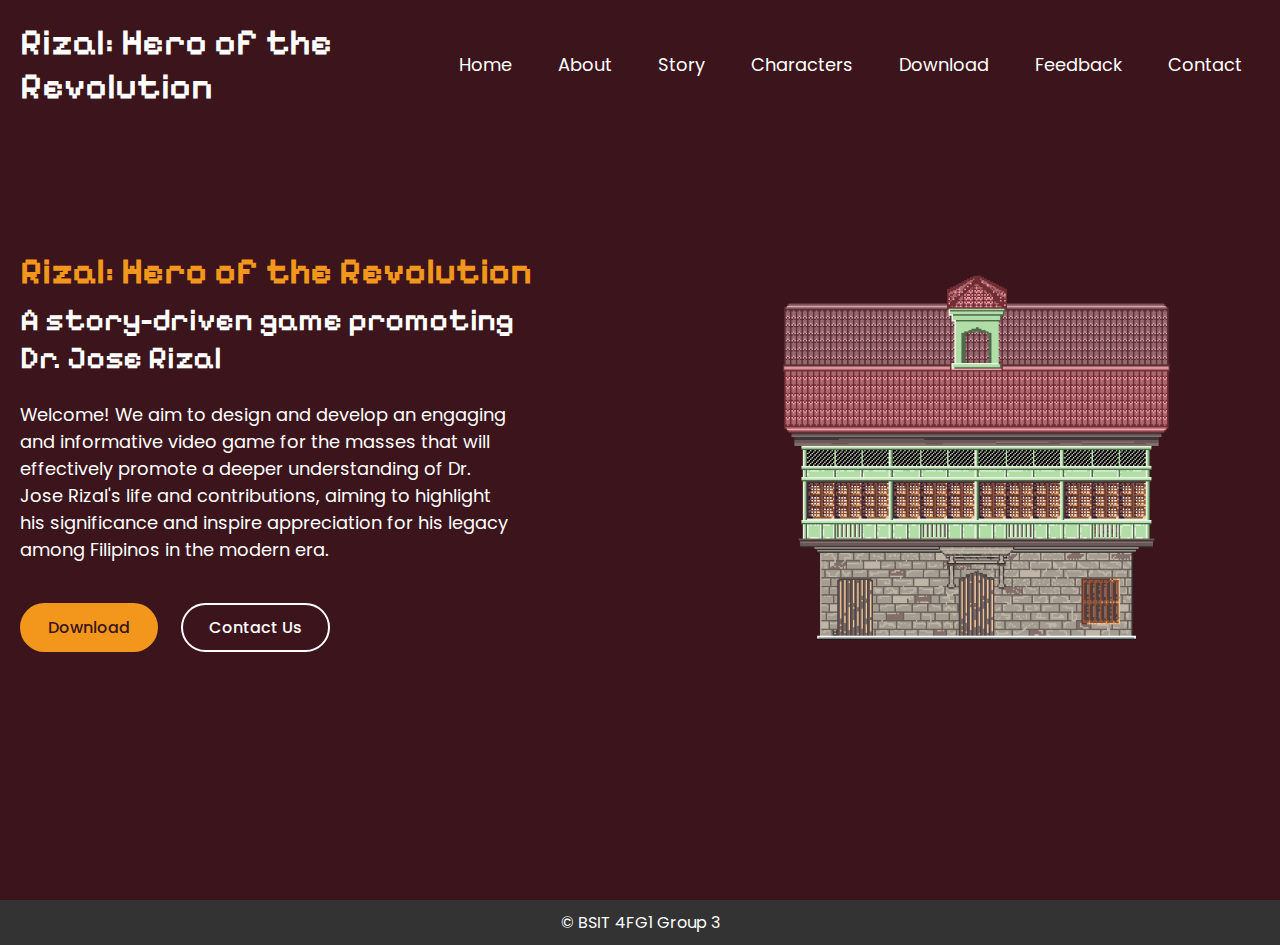
<file: index.html>
<html lang="en">
<head>
    <meta charset="UTF-8">
    <meta name="viewport" content="width=device-width, initial-scale=1.0">
    <title>Rizal: Hero of the Revolution</title>
    <link rel="stylesheet" href="https://cdnjs.cloudflare.com/ajax/libs/font-awesome/6.6.0/css/all.min.css">
    <link rel="icon" href="/images/RHOTR.png" type="image/x-icon">
    <link rel="stylesheet" href="style.css">
</head>
<body>
    <!--Header / Nav Bar-->
    <header>
        <nav class="nav-bar section-content">
            <a href="index.html" class="nav-logo">
                <h2 class="logo-text">Rizal: Hero of the Revolution</h2>
            </a>
            <ul class="nav-menu">
                <button id="menu-close-button" class="fas fa-times"></button>
                
                <li class="nav-item">
                    <a href="index.html" class="nav-link">Home</a>
                </li>
                <li class="nav-item">
                    <a href="about.html" class="nav-link">About</a>
                </li>
                <li class="nav-item">
                    <a href="story.html" class="nav-link">Story</a>
                </li>
                <li class="nav-item">
                    <a href="characters.html" class="nav-link">Characters</a>
                </li>

                <li class="nav-item">
                    <a href="download.html" class="nav-link">Download</a>
                </li>
                <li class="nav-item">
                    <a href="feedback.html" class="nav-link">Feedback</a>
                </li>
                <li class="nav-item">
                    <a href="contact.html" class="nav-link">Contact</a>
                </li>
            </ul>

            <button id="menu-open-button" class="fas fa-bars"></button>
        </nav>
    </header>

        <!--Welcome-->
        <section class="welcome-section">
            <div class="section-content">
                <div class="welcome-details">
                    <h2 class="title">Rizal: Hero of the Revolution</h2>
                    <h3 class="subtitle">A story-driven game promoting Dr. Jose Rizal</h3>
                    <p class="description">Welcome! We aim to design and develop an engaging and informative video game 
                        for the masses that will effectively promote a deeper understanding of Dr. Jose Rizal's life and contributions,
                        aiming to highlight his significance and inspire appreciation for his legacy among Filipinos in the modern era.</p>

                        <div class="buttons">
                            <a href="download.html" class="button donwload">Download</a>
                            <a href="contact.html" class="button contact-us">Contact Us</a>
                        </div>
                </div>
                <div class="rizal-image-wrapper">
                    <img src="images/Jose Rizal.png" alt="Jose Rizal" class="rizal-image">
                </div>
            </div>
        </section>


        <!--About
        <section class="about-section">
            <div class="section-content">
                <div class="about-details">
                    <h2 class="section-title">About the Game</h2>
                    <p class="text">Video games are one of the most popular hobbies in the world, enjoyed by millions across different generations and cultures. 
                        The versatility of video games that can cater to different preferences of different demographics, from strategy and adventure to simulation and storytelling, 
                        can be one of the reasons for their popularity. As technology evolves throughout time, video games adapt and evolve with the technology to remain relevant and garner new audiences.</p>
                    <p class="text">Technology has rapidly advanced, revolutionizing the modern gaming industry. Gaming has grown from the days of simple pixelated graphics and basic gameplay mechanics to a 
                        multi-billion dollar industry that provides immersive virtual reality experiences, realistic graphics, and intricate storytelling. Technology has enabled game developers to push the 
                        boundaries of creativity and innovation, providing players around the world with unforgettable experiences (Start Motion Media, 2023).</p>
                    <p class="text">One of the advantages of video games is their use in different ways to educate, promote, and such. Games have the potential to be educational 
                        by transforming and modifying traditionally passive learning environments, especially history, into active and game environments that students will find engaging. 
                        As stated in the study of Li et al. (2024), digital educational games can increase students' motivation to learn, which is mediated by student learning engagement. 
                        By increasing their engagement and encouraging a positive attitude toward learning. Furthermore, their findings indicate that a high digital environment in schools 
                        has a moderating effect on this process. Students are more likely to be drawn into digital educational games in a conducive digital environment, which boosts their desire and motivation to learn.</p>
                    <p class="text">Everyone is now living in a world of modernization, full of gadgets and cybertechnology. A class that talks about history and a national hero can often lead to a boring class and a boring subject. 
                        People have differences in interest and attention span. History can easily become boring because of the various data that is being thrown out to the students. But the problem is, do people know history? 
                        In an article by Bautista (2022), an episode of the TV show "Pinoy Big Brother," teenage contestants incorrectly answered questions related to Philippine history, such as the nickname of national hero Jose Rizal, 
                        mistakenly calling him "J. Rizal" instead of "Pepe." This mistake highlighted the lack of historical knowledge among younger generations. Traditional history education often lacks the engagement required to inspire a 
                        deep understanding of key historical figures and events, like those of Jose Rizal. This problem is evident in low student interest and retention regarding the history of the Philippines.</p>
                    <p class="text">Rizal is a person that every Filipino should know, because knowing him means knowing Philippine history and its identity. Rizal's life and works are an effective way to instill inspiration in aspiring students, 
                        but with the progression of technology, they are being left behind and stagnant. Jose Rizal is the national hero of the Philippines. His life and work are history. 
                        Rizal is an important figure in the Philippines who shaped the country into what it is today. Rizal has been instrumental in the Filipinos' bid towards independence and several developments in various sectors. 
                        Rizal also made contributions to art, literature, and medicine, which continue to fascinate his countrymen today (Taculao, 2021).</p>
                    <p class="text">By tapping into the natural enjoyment of play, educational video games and gamified learning tools offer a promising avenue for teaching complex 
                        subjects in a way that feels less like rote learning and more like entertainment. Thus, creating a game like "RIZAL: Hero of the Revolution" not only harnesses the 
                        motivational power of video games but also addresses a gap in cultural education by making Philippine history more accessible and engaging for younger audiences. 
                        By enabling players to explore historical locations, interact with characters, and solve puzzles that reflect historical events, game development offers an effective way to convey the story of Jose Rizal.</p>
                    <p class="text">Rizal: Hero of the Revolution aims to teach Rizal's life and works and grants students a sense of nationalism and patriotism, both of which are essential for the Philippines' 
                        growth and development. Today's youth play a critical role in upholding Rizal's legacy and shaping the nation's future. It aims to solve these problems by immersing students in an interactive 
                        historical experience. Players will explore Rizal's life through the narratives, learning about his significant contributions to the country while participating in the story. 
                        The game's adventures and questions will require players to understand historical events, thereby fostering a deeper understanding of Rizal's ideals and actions. This solution 
                        provides a dynamic learning tool that moves away from rote memorization and promotes active participation in learning, which is key to improving engagement and retention.</p>
                </div>
            </div>
        </section>

        Story
        <section class="story-section">
            <div class="section-content">
                <div class="story-details">
                    <h2 class="section-title">Story</h2>
                    <img src="images/Chapter 1.jpg" alt="Chapter 1" class="chapter-image">
                    <h2 class="section-title">Chapter 1<br>Jose Rizal's Childhood and Academic Journey<br>(1861-1882)</h2>
                    <p class="text">In the quiet town of Calamba, Laguna, on June 19, 1861, a child was born who would later light the fires of change in the Philippines. 
                        This child, José Protacio Rizal Mercado y Alonzo Realonda, would grow to be a beacon of hope for his people. Son of Francisco Mercado and Teodora Alonso, 
                        Rizal was a man of extraordinary gifts—a physician, poet, writer, and scholar. Above all, he was a patriot, dedicating his life to the pursuit of freedom and justice for his fellow Filipinos.</p>
                    <p class="text">In 1861, Rizal was baptized, marking the beginning of a life that would be both extraordinary and challenging. By 1864, his mother began teaching him the alphabet, 
                        and he quickly mastered it, showcasing an early love for learning. His early education was informal, as his mother and various private tutors—among them Maestro Celestino, Maestro Lucas Padua, 
                        and Leon Monroy—guided his studies. Each of these figures imparted different lessons, from Latin to reading and writing. His uncles also played a vital role: Uncle Manuel nurtured his love for the outdoors, 
                        and Uncle Gregorio instilled a deep passion for learning.</p>
                    <p class="text">Tragedy struck in 1865 when his younger sister Concepcion, or “Concha,” passed away at just three years old. This loss left a profound mark on young Jose, 
                        who experienced the pain of losing someone close for the first time. Despite his grief, Rizal found solace in his studies, and in 1869, he composed his first poem, 
                        Sa Aking Mga Kabata ("To My Fellow Children"), expressing his love for his native tongue and a growing awareness of the value of his heritage.</p>
                    <p class="text">In 1869, Rizal's father sent him to Biñan, Laguna, to study under the renowned teacher Justiniano Aquino Cruz. Here, he endured strict discipline and a rigorous education, 
                        honing his skills in reading, writing, arithmetic, and religion. By 1872, Rizal was accepted into Ateneo Municipal de Manila, where he excelled in various subjects, 
                        earning a Bachelor of Arts degree in 1877. His time at Ateneo laid the groundwork for his intellectual pursuits, exposing him to philosophy, literature, science, and art.</p>
                    <p class="text">After graduating from Ateneo, Rizal began studying medicine at the University of Santo Tomas. His experiences there, particularly the discriminatory treatment he faced, 
                        solidified his awareness of the injustices his people suffered under Spanish rule. In 1882, he left for Spain, determined to complete his studies at the Universidad Central de Madrid. 
                        His journey to Europe marked the beginning of a new chapter in his life—one that would see him rise as a voice for his people.</p>
                    
                    <img src="images/Chapter 2.jpg" alt="Chapter 2" class="chapter-image">
                    <h2 class="section-title">Chapter 2<br>Jose Rizal's Literary Journey<br>(1884-1893)</h2>
                    <p class="text">In 1884, while studying in Madrid, Rizal began writing Noli Me Tangere (“Touch Me Not”), a novel that would lay bare the hardships and suffering endured by Filipinos under colonial rule. 
                        Through the character of Juan Crisóstomo Ibarra, he highlighted the injustices and cruelties his countrymen faced, hoping to inspire empathy and change. Writing the novel was no easy task; Rizal 
                        poured his heart and soul into each page, determined to use his words as a weapon against oppression.</p>
                    <p class="text">In 1886, Rizal moved to Germany, where he deepened his medical knowledge at the University of Heidelberg. Under the mentorship of Dr. Otto Becker, Rizal mastered ophthalmology, 
                        a skill he intended to bring back to the Philippines to restore sight to the blind—both literally and metaphorically. Despite financial hardship and isolation, Rizal persevered, eventually 
                        finishing Noli Me Tangere in 1887 with the financial assistance of his friend Maximo Viola.</p>
                    <p class="text">El Filibusterismo (“The Subversive”), Rizal's second novel, took on a darker tone, capturing his growing disillusionment with Spanish rule. Written partly in his hometown of Calamba, 
                        El Fili explores themes of vengeance and despair, symbolizing the escalating anger and frustration felt by Filipinos. Rizal poured his deepest emotions into this work, striving to reflect the pain, 
                        oppression, and yearning for freedom that had become the heart of his people's struggle.</p>
                    <p class="text">In 1892, Rizal founded La Liga Filipina, an organization dedicated to unity, cooperation, and peaceful reform, in Manila. La Liga Filipina sought to empower Filipinos through education 
                        and mutual support, standing as a testament to Rizal's belief in peaceful change. However, the Spanish authorities saw this organization as a threat, leading to his arrest and exile to Dapitan in 1893. 
                        This marked the beginning of Rizal's last chapter—a time of isolation, reflection, and a continued commitment to his country.</p>

                    <img src="images/Chapter 3.jpg" alt="Chapter 3" class="chapter-image">
                    <h2 class="section-title">Chapter 3<br>Jose Rizal's Exile and Execution<br>(1893-1896)</h2>
                    <p class="text">In August 1893, Rizal was exiled to Dapitan, a remote town in Mindanao. Despite his isolation, he remained active and hopeful, transforming Dapitan into a center of learning and progress. 
                        Rizal established a school, taught local children, built water systems, and even practiced medicine, improving the lives of Dapitan's residents. His dedication to his people persisted, even in the 
                        face of persecution.</p>
                    <p class="text">On December 26, 1896, Rizal faced a military trial, accused of treason, sedition, and involvement in illegal organizations. The charges were spurred by his alleged role in inspiring the 
                        Philippine Revolution through his writings and associations. Two days later, he was informed of his death sentence, and on December 29, he composed his final poem, Mi Último Adiós ("My Last Farewell"). 
                        This moving piece reflected his enduring love for the Philippines, expressing hope for its future and his acceptance of his fate.</p>
                    <p class="text">On the morning of December 30, 1896, Rizal was led to Bagumbayan Field for his execution. Refusing a blindfold, he chose to face his death unflinching, a testament to his courage and conviction. 
                        In his last moments, he turned to face the firing squad, falling with his gaze toward the sky. His execution marked the end of his life but ignited a revolution that would eventually free his people.</p>
                    <p class="text">Through his words and deeds, Rizal left a legacy that endures to this day, reminding Filipinos of their strength, resilience, and right to freedom.</p>
                </div>
                
            </div>
        </section>
        
        Characters
        <section class="character-section">
            <h2 class="section-title">Characters</h2>
            <div class="character-content">
                <div class="character-card">
                    <div class="character-card-inner">
                        <div class="character-card-front">
                            <img src="images/Francisco.png" alt="Avatar" class="character-card-image">
                        </div>
                        <div class="character-card-back">
                            <h1>Francisco Mercado</h1>
                            <p>Jose Rizal's father, educated in Manila, youngest of 13, and a respected landowner.</p>
                        </div>
                    </div>
                </div>
                
                <div class="character-card">
                    <div class="character-card-inner">
                        <div class="character-card-front">
                            <img src="images/Teodora.png" alt="Avatar" class="character-card-image">
                        </div>
                        <div class="character-card-back">
                            <h1>Teodora Alonso</h1>
                            <p>Jose Rizal's mother, educated, business-minded, and a key influence on Rizal's values and education.</p>
                        </div>
                    </div>
                </div>
                
                <div class="character-card">
                    <div class="character-card-inner">
                        <div class="character-card-front">
                            <img src="images/Saturnina.png" alt="Avatar" class="character-card-image">
                        </div>
                        <div class="character-card-back">
                            <h1>Saturnina Rizal</h1>
                            <p>Eldest sibling, married Manuel Hidalgo, known for her support of Jose's studies.</p>
                        </div>
                    </div>
                </div>
                
                <div class="character-card">
                    <div class="character-card-inner">
                        <div class="character-card-front">
                            <img src="images/Paciano.png" alt="Avatar" class="character-card-image">
                        </div>
                        <div class="character-card-back">
                            <h1>Paciano Rizal</h1>
                            <p>Jose's only brother, later a revolutionary general and lifelong supporter of Jose's advocacy.</p>
                        </div>
                    </div>
                </div>
                
                <div class="character-card">
                    <div class="character-card-inner">
                        <div class="character-card-front">
                            <img src="images/Narcisa.png" alt="Avatar" class="character-card-image">
                        </div>
                        <div class="character-card-back">
                            <h1>Narcisa Rizal</h1>
                            <p>Third sibling, a teacher and musician who married Antonio Lopez from Morong.</p>
                        </div>
                    </div>
                </div>
                
                <div class="character-card">
                    <div class="character-card-inner">
                        <div class="character-card-front">
                            <img src="images/Olympia.png" alt="Avatar" class="character-card-image">
                        </div>
                        <div class="character-card-back">
                            <h1>Olympia Rizal</h1>
                            <p>Fourth child, married Silvestre Ubaldo, passed away in childbirth.</p>
                        </div>
                    </div>
                </div>
                
                <div class="character-card">
                    <div class="character-card-inner">
                        <div class="character-card-front">
                            <img src="images/Lucia.png" alt="Avatar" class="character-card-image">
                        </div>
                        <div class="character-card-back">
                            <h1>Lucia Rizal</h1>
                            <p>Fifth child, married Matriano Herbosa, continued her family's supportive role.</p>
                        </div>
                    </div>
                </div>
                
                <div class="character-card">
                    <div class="character-card-inner">
                        <div class="character-card-front">
                            <img src="images/Maria.png" alt="Avatar" class="character-card-image">
                        </div>
                        <div class="character-card-back">
                            <h1>Maria Rizal</h1>
                            <p>Sixth child, married Daniel Cruz from Biñan, supportive in family matters.</p>
                        </div>
                    </div>
                </div>
                
                <div class="character-card">
                    <div class="character-card-inner">
                        <div class="character-card-front">
                            <img src="images/Jose.png" alt="Avatar" class="character-card-image">
                        </div>
                        <div class="character-card-back">
                            <h1>Jose Rizal</h1>
                            <p>Seventh child and national hero, executed for inspiring Philippine independence.</p>
                        </div>
                    </div>
                </div>
                
                <div class="character-card">
                    <div class="character-card-inner">
                        <div class="character-card-front">
                            <img src="images/Concepcion.png" alt="Avatar" class="character-card-image">
                        </div>
                        <div class="character-card-back">
                            <h1>Concepcion Rizal</h1>
                            <p>Eighth child, passed away at age three, deeply mourned by Jose.</p>
                        </div>
                    </div>
                </div>
                
                <div class="character-card">
                    <div class="character-card-inner">
                        <div class="character-card-front">
                            <img src="images/Josefa.png" alt="Avatar" class="character-card-image">
                        </div>
                        <div class="character-card-back">
                            <h1>Josefa Rizal</h1>
                            <p>Ninth child, epileptic, lived as a spinster and supported Jose's advocacies.</p>
                        </div>
                    </div>
                </div>
                
                <div class="character-card">
                    <div class="character-card-inner">
                        <div class="character-card-front">
                            <img src="images/Trinidad.png" alt="Avatar" class="character-card-image">
                        </div>
                        <div class="character-card-back">
                            <h1>Trinidad Rizal</h1>
                            <p>Tenth child, spinster, the last surviving Rizal sibling, preserved Jose's legacy.</p>
                        </div>
                    </div>
                </div>
                
                <div class="character-card">
                    <div class="character-card-inner">
                        <div class="character-card-front">
                            <img src="images/Soledad.png" alt="Avatar" class="character-card-image">
                        </div>
                        <div class="character-card-back">
                            <h1>Soledad Rizal</h1>
                            <p>Youngest child, married Pantaleon Quintero, admired for her courage and loyalty to family.</p>
                        </div>
                    </div>
                </div>
                
                <div class="character-card">
                    <div class="character-card-inner">
                        <div class="character-card-front">
                            <img src="images/Rufino.png" alt="Avatar" class="character-card-image">
                        </div>
                        <div class="character-card-back">
                            <h1>Rufino Collantes</h1>
                            <p>Catholic priest who baptized Jose Rizal, marking the start of his Christian life.</p>
                        </div>
                    </div>
                </div>
                
                <div class="character-card">
                    <div class="character-card-inner">
                        <div class="character-card-front">
                            <img src="images/Valentin.png" alt="Avatar" class="character-card-image">
                        </div>
                        <div class="character-card-back">
                            <h1>Valentin Ventura</h1>
                            <p>Rizal's friend who funded the printing of <em>El Filibusterismo</em>, aiding its publication.</p>
                        </div>
                    </div>
                </div>
                
                <div class="character-card">
                    <div class="character-card-inner">
                        <div class="character-card-front">
                            <img src="images/Maximo.png" alt="Avatar" class="character-card-image">
                        </div>
                        <div class="character-card-back">
                            <h1>Maximo Viola</h1>
                            <p>Rizal's close friend and financer who helped publish <em>Noli Me Tangere</em> in 1887.</p>
                        </div>
                    </div>
                </div>
                
                <div class="character-card">
                    <div class="character-card-inner">
                        <div class="character-card-front">
                            <img src="images/Doroteo.png" alt="Avatar" class="character-card-image">
                        </div>
                        <div class="character-card-back">
                            <h1>Doroteo Ongjunco</h1>
                            <p>A supporter of Rizal's movement who hosted the first meeting of La Liga Filipina.</p>
                        </div>
                    </div>
                </div>
                
                <div class="character-card">
                    <div class="character-card-inner">
                        <div class="character-card-front">
                            <img src="images/Justiniano.png" alt="Avatar" class="character-card-image">
                        </div>
                        <div class="character-card-back">
                            <h1>Justiniano Aquino Cruz</h1>
                            <p>Rizal's teacher in Biñan, Laguna, who significantly shaped his early education.</p>
                        </div>
                    </div>
                </div>
                
                <div class="character-card">
                    <div class="character-card-inner">
                        <div class="character-card-front">
                            <img src="images/Pedro.png" alt="Avatar" class="character-card-image">
                        </div>
                        <div class="character-card-back">
                            <h1>Pedro Casanas</h1>
                            <p>Rizal's godfather at his baptism, symbolizing a family connection and early guidance.</p>
                        </div>
                    </div>
                </div>
                
            </div>
        </section>

        Download
        <section class="download-section">
            <div class="section-content">
                <div class="download-details">
                    <h2 class="section-title">Download</h2>
                    <button class="download-button" onclick="downloadFile()">Download Rizal: Hero of the Revolution</button>
                    <h4>Download 'Rizal: Hero of the Revolution' and immerse yourself in the life and legacy of our national hero!</ph4>
                </div>
            </div>
        </section>
        -->

        <!--Footer-->
        <footer class="footer-section">
            <div class="section-content">
                <p class="footer-text">© BSIT 4FG1 Group 3</p>
            </div>
        </footer>

    <script src="script.js"></script>
</body>
</html>
</file>
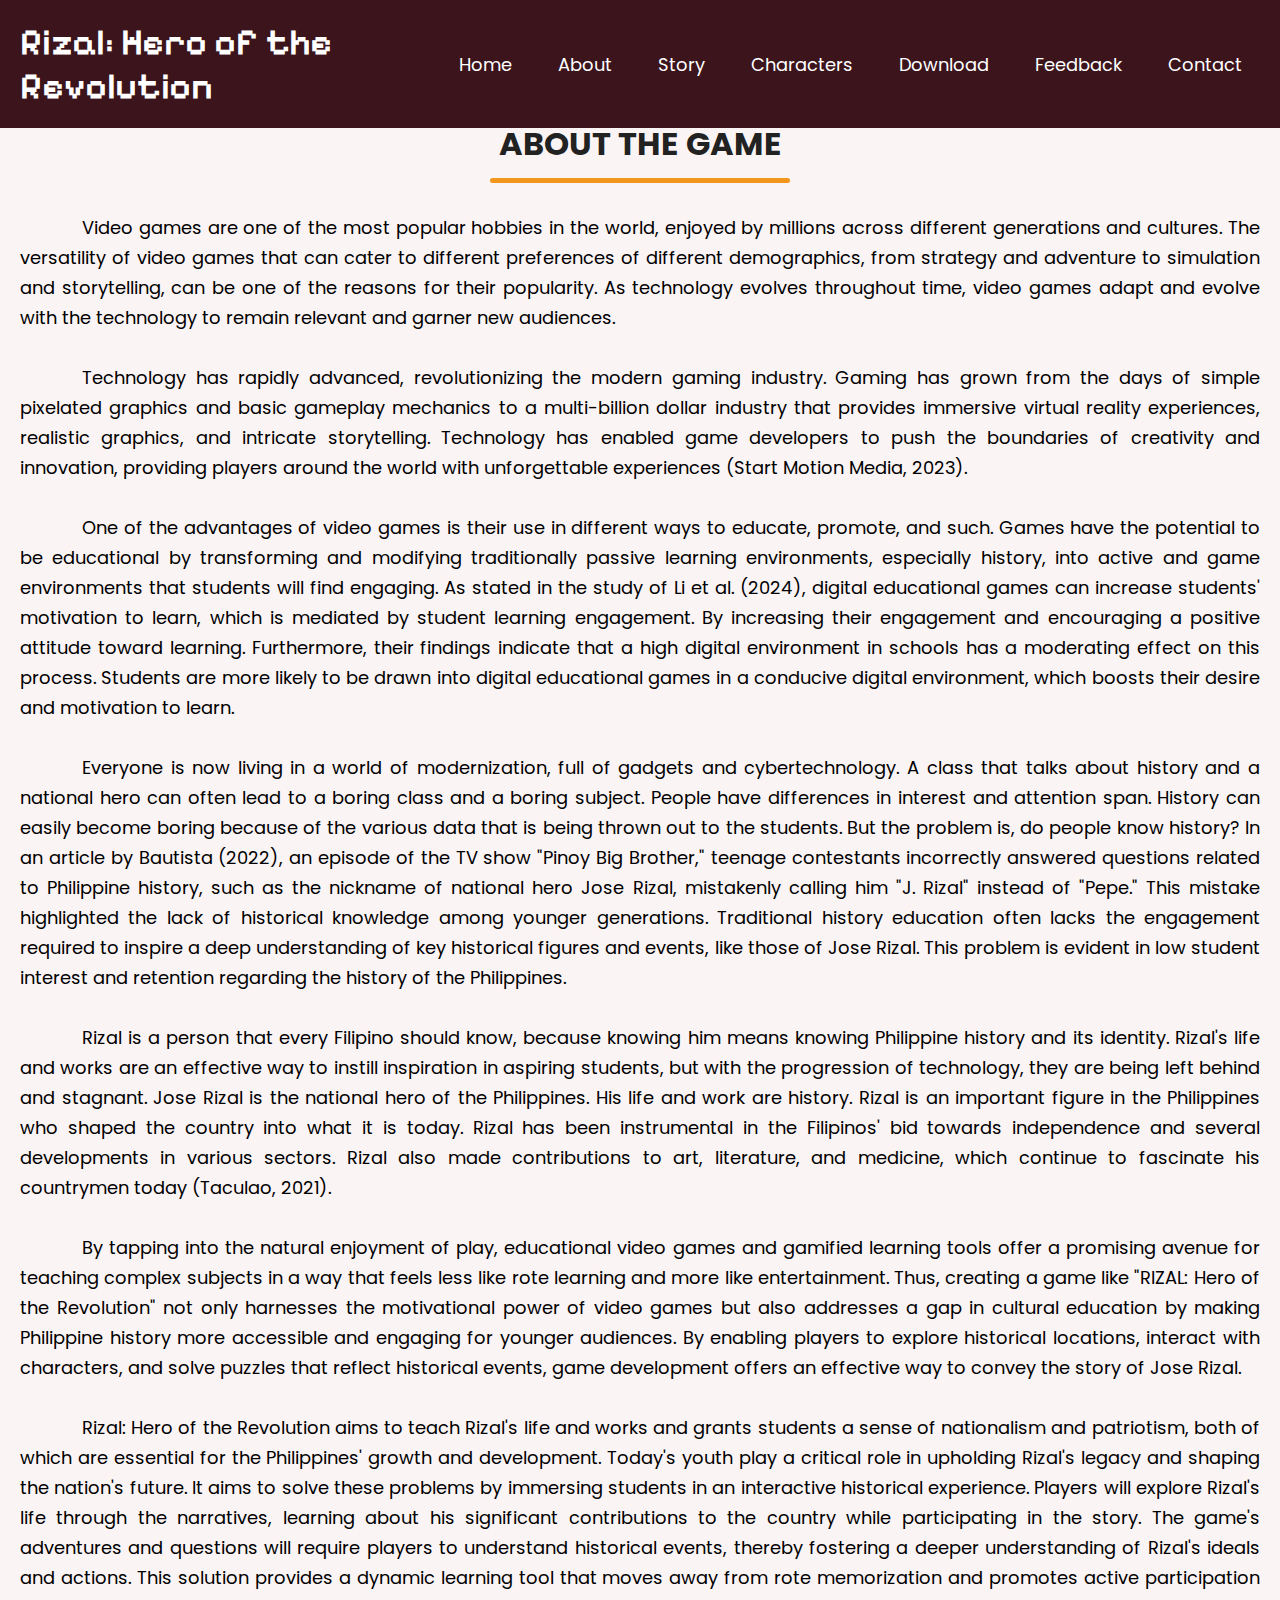
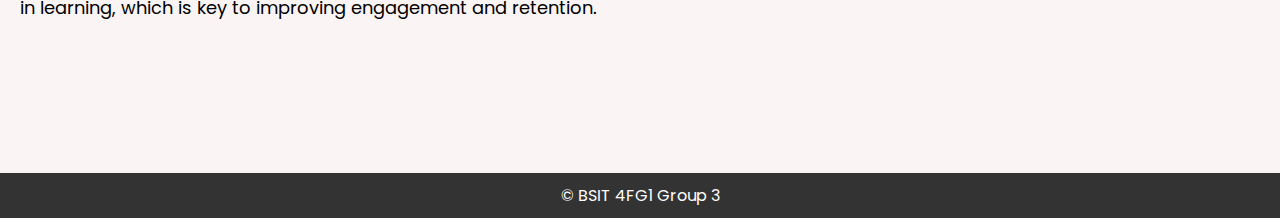
<file: about.html>
<html lang="en">
<head>
    <meta charset="UTF-8">
    <meta name="viewport" content="width=device-width, initial-scale=1.0">
    <title>Rizal: Hero of the Revolution</title>
    <link rel="stylesheet" href="https://cdnjs.cloudflare.com/ajax/libs/font-awesome/6.6.0/css/all.min.css">
    <link rel="icon" href="/images/RHOTR.png" type="image/x-icon">
    <link rel="stylesheet" href="style.css">
</head>
<body>
    <!--Header / Nav Bar-->
    <header>
        <nav class="nav-bar section-content">
            <a href="index.html" class="nav-logo">
                <h2 class="logo-text">Rizal: Hero of the Revolution</h2>
            </a>
            <ul class="nav-menu">
                <button id="menu-close-button" class="fas fa-times"></button>
                
                <li class="nav-item">
                    <a href="index.html" class="nav-link">Home</a>
                </li>
                <li class="nav-item">
                    <a href="about.html" class="nav-link">About</a>
                </li>
                <li class="nav-item">
                    <a href="story.html" class="nav-link">Story</a>
                </li>
                <li class="nav-item">
                    <a href="characters.html" class="nav-link">Characters</a>
                </li>

                <li class="nav-item">
                    <a href="download.html" class="nav-link">Download</a>
                </li>
                <li class="nav-item">
                    <a href="feedback.html" class="nav-link">Feedback</a>
                </li>
                <li class="nav-item">
                    <a href="contact.html" class="nav-link">Contact</a>
                </li>
            </ul>

            <button id="menu-open-button" class="fas fa-bars"></button>
        </nav>
    </header>

    <!--About-->
    <section class="about-section">
        <div class="section-content">
            <div class="about-details">
                <h2 class="section-title">About the Game</h2>
                <p class="text">Video games are one of the most popular hobbies in the world, enjoyed by millions across different generations and cultures. 
                    The versatility of video games that can cater to different preferences of different demographics, from strategy and adventure to simulation and storytelling, 
                    can be one of the reasons for their popularity. As technology evolves throughout time, video games adapt and evolve with the technology to remain relevant and garner new audiences.</p>
                <p class="text">Technology has rapidly advanced, revolutionizing the modern gaming industry. Gaming has grown from the days of simple pixelated graphics and basic gameplay mechanics to a 
                    multi-billion dollar industry that provides immersive virtual reality experiences, realistic graphics, and intricate storytelling. Technology has enabled game developers to push the 
                    boundaries of creativity and innovation, providing players around the world with unforgettable experiences (Start Motion Media, 2023).</p>
                <p class="text">One of the advantages of video games is their use in different ways to educate, promote, and such. Games have the potential to be educational 
                    by transforming and modifying traditionally passive learning environments, especially history, into active and game environments that students will find engaging. 
                    As stated in the study of Li et al. (2024), digital educational games can increase students' motivation to learn, which is mediated by student learning engagement. 
                    By increasing their engagement and encouraging a positive attitude toward learning. Furthermore, their findings indicate that a high digital environment in schools 
                    has a moderating effect on this process. Students are more likely to be drawn into digital educational games in a conducive digital environment, which boosts their desire and motivation to learn.</p>
                <p class="text">Everyone is now living in a world of modernization, full of gadgets and cybertechnology. A class that talks about history and a national hero can often lead to a boring class and a boring subject. 
                    People have differences in interest and attention span. History can easily become boring because of the various data that is being thrown out to the students. But the problem is, do people know history? 
                    In an article by Bautista (2022), an episode of the TV show "Pinoy Big Brother," teenage contestants incorrectly answered questions related to Philippine history, such as the nickname of national hero Jose Rizal, 
                    mistakenly calling him "J. Rizal" instead of "Pepe." This mistake highlighted the lack of historical knowledge among younger generations. Traditional history education often lacks the engagement required to inspire a 
                    deep understanding of key historical figures and events, like those of Jose Rizal. This problem is evident in low student interest and retention regarding the history of the Philippines.</p>
                <p class="text">Rizal is a person that every Filipino should know, because knowing him means knowing Philippine history and its identity. Rizal's life and works are an effective way to instill inspiration in aspiring students, 
                    but with the progression of technology, they are being left behind and stagnant. Jose Rizal is the national hero of the Philippines. His life and work are history. 
                    Rizal is an important figure in the Philippines who shaped the country into what it is today. Rizal has been instrumental in the Filipinos' bid towards independence and several developments in various sectors. 
                    Rizal also made contributions to art, literature, and medicine, which continue to fascinate his countrymen today (Taculao, 2021).</p>
                <p class="text">By tapping into the natural enjoyment of play, educational video games and gamified learning tools offer a promising avenue for teaching complex 
                    subjects in a way that feels less like rote learning and more like entertainment. Thus, creating a game like "RIZAL: Hero of the Revolution" not only harnesses the 
                    motivational power of video games but also addresses a gap in cultural education by making Philippine history more accessible and engaging for younger audiences. 
                    By enabling players to explore historical locations, interact with characters, and solve puzzles that reflect historical events, game development offers an effective way to convey the story of Jose Rizal.</p>
                <p class="text">Rizal: Hero of the Revolution aims to teach Rizal's life and works and grants students a sense of nationalism and patriotism, both of which are essential for the Philippines' 
                    growth and development. Today's youth play a critical role in upholding Rizal's legacy and shaping the nation's future. It aims to solve these problems by immersing students in an interactive 
                    historical experience. Players will explore Rizal's life through the narratives, learning about his significant contributions to the country while participating in the story. 
                    The game's adventures and questions will require players to understand historical events, thereby fostering a deeper understanding of Rizal's ideals and actions. This solution 
                    provides a dynamic learning tool that moves away from rote memorization and promotes active participation in learning, which is key to improving engagement and retention.</p>
            </div>
        </div>
    </section>

    <!--Footer-->
        <footer class="footer-section">
            <div class="section-content">
                <p class="footer-text">© BSIT 4FG1 Group 3</p>
            </div>
        </footer>

    <script src="script.js"></script>
</body>
</html>
</file>
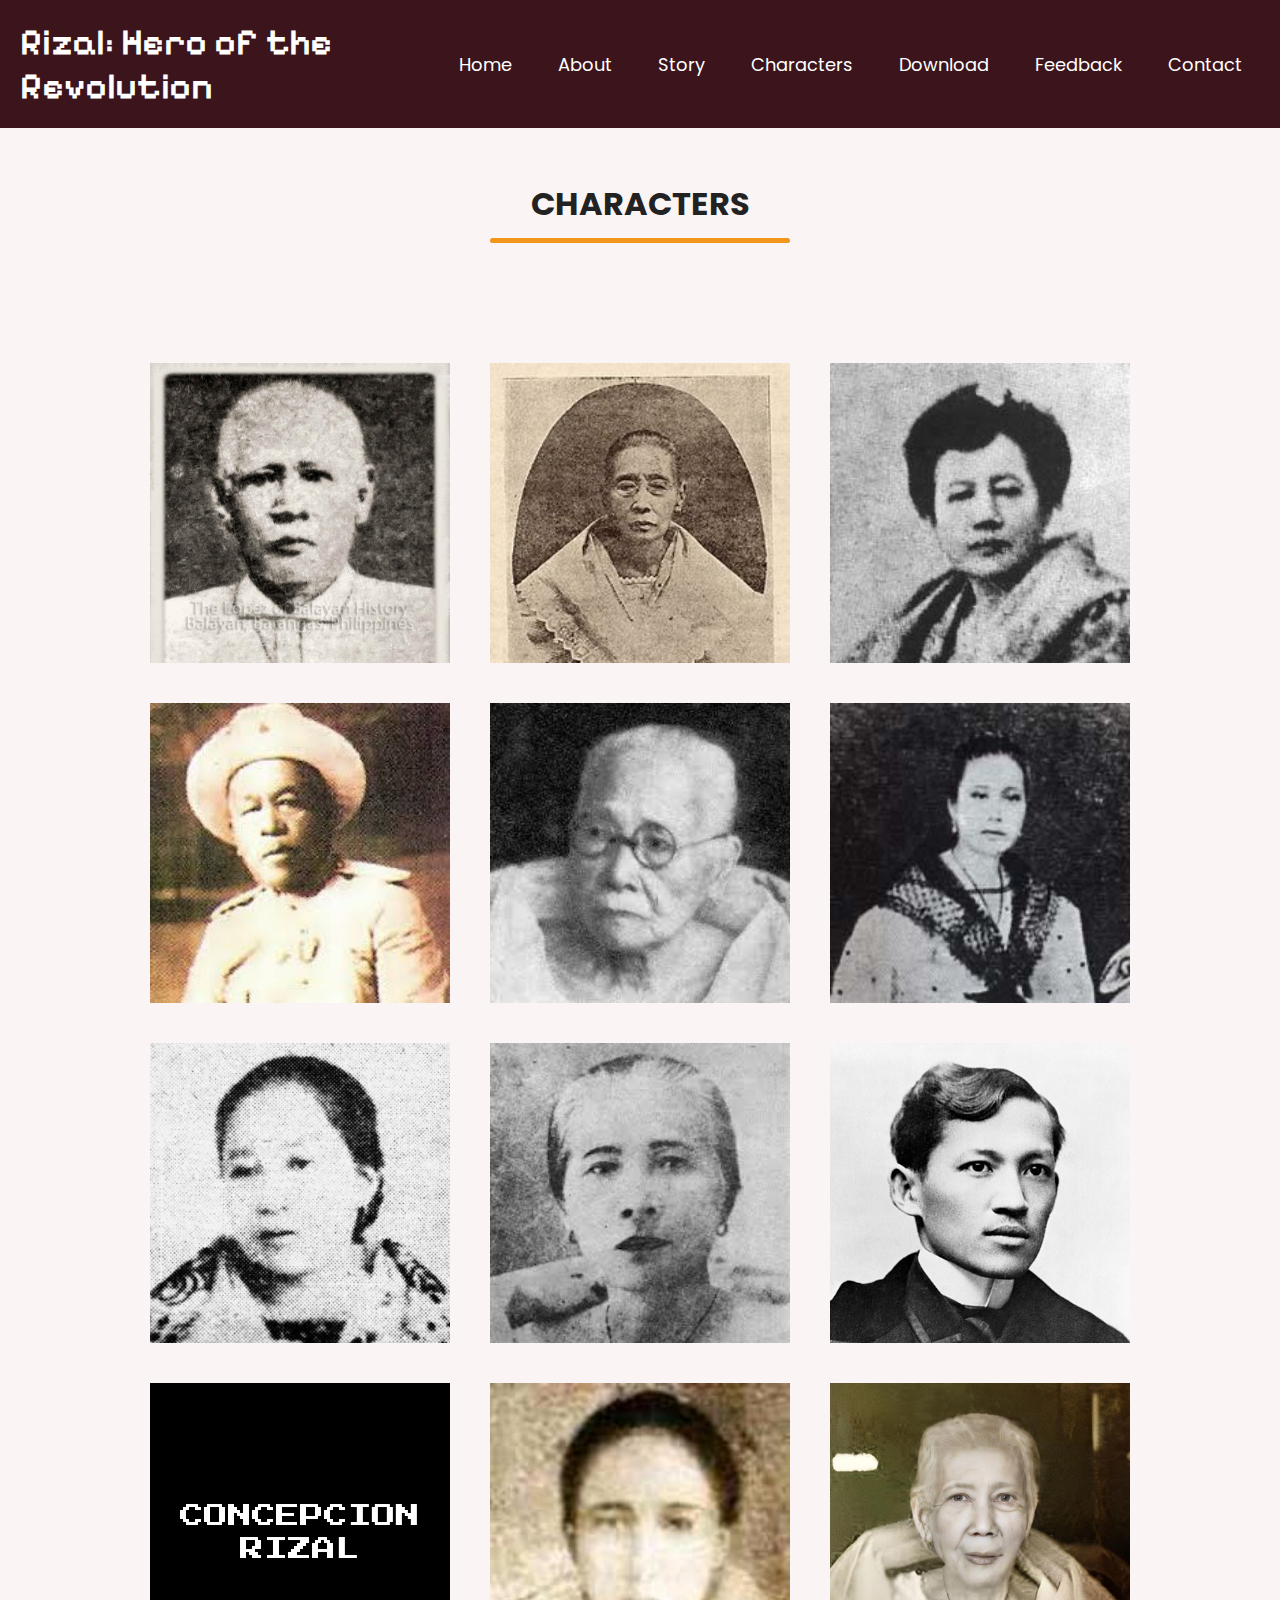
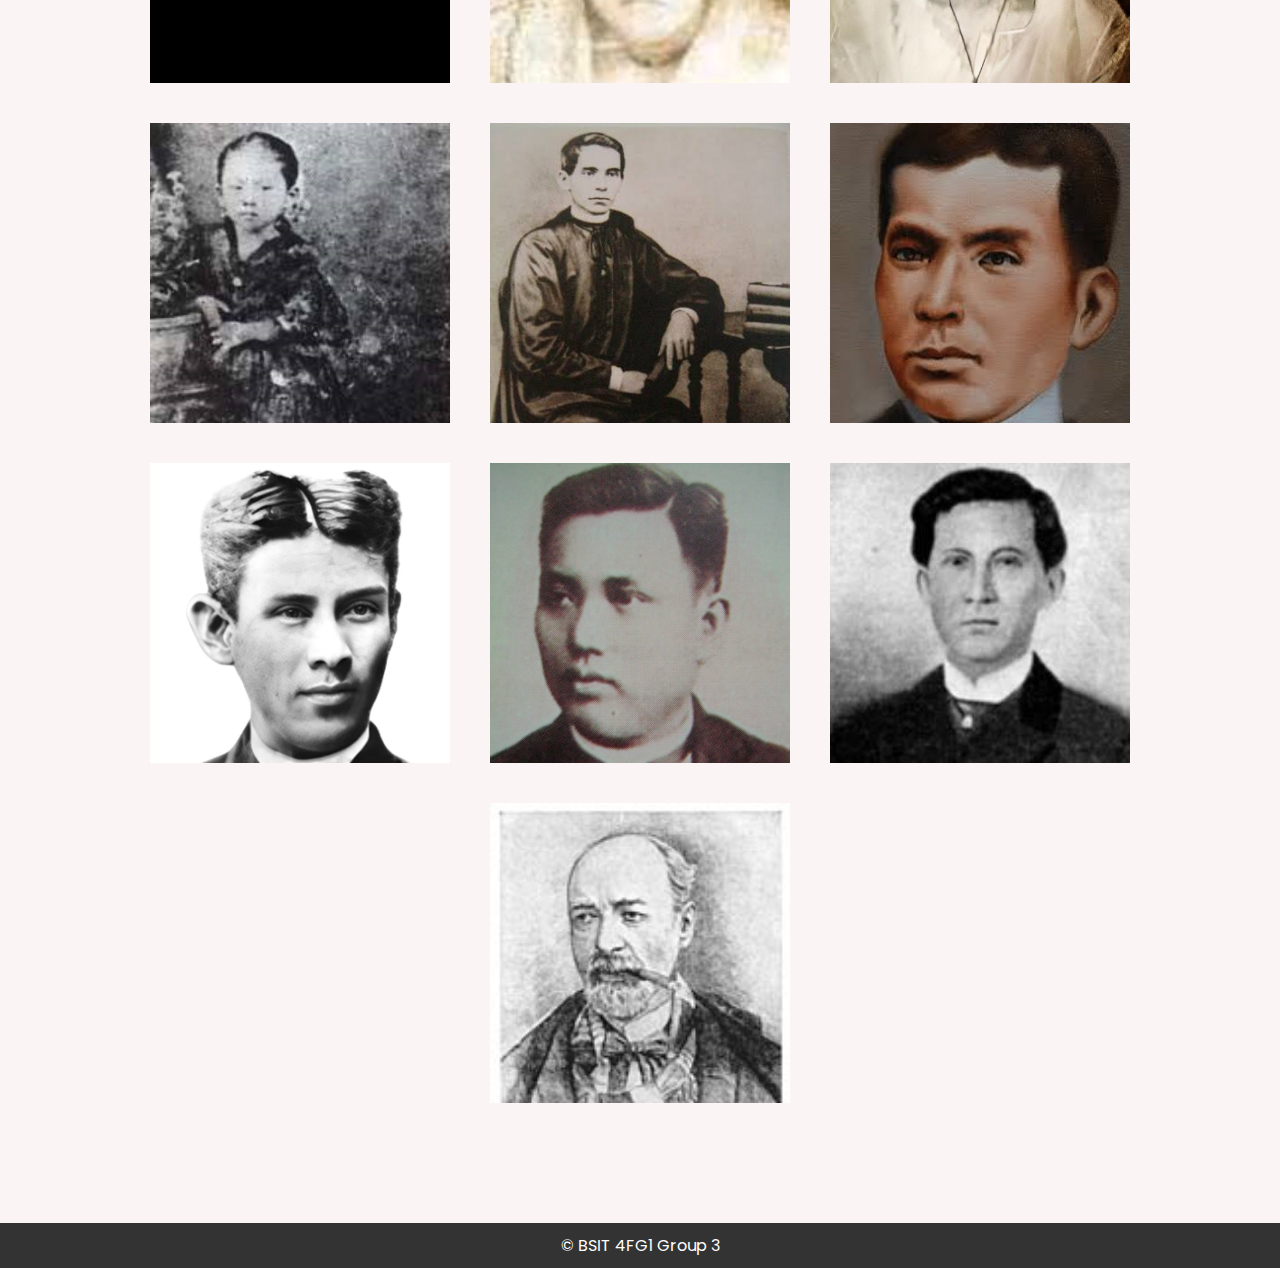
<file: characters.html>
<html lang="en">
<head>
    <meta charset="UTF-8">
    <meta name="viewport" content="width=device-width, initial-scale=1.0">
    <title>Rizal: Hero of the Revolution</title>
    <link rel="stylesheet" href="https://cdnjs.cloudflare.com/ajax/libs/font-awesome/6.6.0/css/all.min.css">
    <link rel="icon" href="/images/RHOTR.png" type="image/x-icon">
    <link rel="stylesheet" href="style.css">
</head>
<body>
    <!--Header / Nav Bar-->
    <header>
        <nav class="nav-bar section-content">
            <a href="index.html" class="nav-logo">
                <h2 class="logo-text">Rizal: Hero of the Revolution</h2>
            </a>
            <ul class="nav-menu">
                <button id="menu-close-button" class="fas fa-times"></button>
                
                <li class="nav-item">
                    <a href="index.html" class="nav-link">Home</a>
                </li>
                <li class="nav-item">
                    <a href="about.html" class="nav-link">About</a>
                </li>
                <li class="nav-item">
                    <a href="story.html" class="nav-link">Story</a>
                </li>
                <li class="nav-item">
                    <a href="characters.html" class="nav-link">Characters</a>
                </li>

                <li class="nav-item">
                    <a href="download.html" class="nav-link">Download</a>
                </li>
                <li class="nav-item">
                    <a href="feedback.html" class="nav-link">Feedback</a>
                </li>
                <li class="nav-item">
                    <a href="contact.html" class="nav-link">Contact</a>
                </li>
            </ul>

            <button id="menu-open-button" class="fas fa-bars"></button>
        </nav>
    </header>

    <!--Characters-->
    <section class="character-section">
        <h2 class="section-title">Characters</h2>
        <div class="character-content">
            <div class="character-card">
                <div class="character-card-inner">
                    <div class="character-card-front">
                        <img src="images/Francisco.png" alt="Avatar" class="character-card-image">
                    </div>
                    <div class="character-card-back">
                        <h1>Francisco Mercado</h1>
                        <p>Jose Rizal's father, educated in Manila, youngest of 13, and a respected landowner.</p>
                    </div>
                </div>
            </div>
            
            <div class="character-card">
                <div class="character-card-inner">
                    <div class="character-card-front">
                        <img src="images/Teodora.png" alt="Avatar" class="character-card-image">
                    </div>
                    <div class="character-card-back">
                        <h1>Teodora Alonso</h1>
                        <p>Jose Rizal's mother, educated, business-minded, and a key influence on Rizal's values and education.</p>
                    </div>
                </div>
            </div>
            
            <div class="character-card">
                <div class="character-card-inner">
                    <div class="character-card-front">
                        <img src="images/Saturnina.png" alt="Avatar" class="character-card-image">
                    </div>
                    <div class="character-card-back">
                        <h1>Saturnina Rizal</h1>
                        <p>Eldest sibling, married Manuel Hidalgo, known for her support of Jose's studies.</p>
                    </div>
                </div>
            </div>
            
            <div class="character-card">
                <div class="character-card-inner">
                    <div class="character-card-front">
                        <img src="images/Paciano.png" alt="Avatar" class="character-card-image">
                    </div>
                    <div class="character-card-back">
                        <h1>Paciano Rizal</h1>
                        <p>Jose's only brother, later a revolutionary general and lifelong supporter of Jose's advocacy.</p>
                    </div>
                </div>
            </div>
            
            <div class="character-card">
                <div class="character-card-inner">
                    <div class="character-card-front">
                        <img src="images/Narcisa.png" alt="Avatar" class="character-card-image">
                    </div>
                    <div class="character-card-back">
                        <h1>Narcisa Rizal</h1>
                        <p>Third sibling, a teacher and musician who married Antonio Lopez from Morong.</p>
                    </div>
                </div>
            </div>
            
            <div class="character-card">
                <div class="character-card-inner">
                    <div class="character-card-front">
                        <img src="images/Olympia.png" alt="Avatar" class="character-card-image">
                    </div>
                    <div class="character-card-back">
                        <h1>Olympia Rizal</h1>
                        <p>Fourth child, married Silvestre Ubaldo, passed away in childbirth.</p>
                    </div>
                </div>
            </div>
            
            <div class="character-card">
                <div class="character-card-inner">
                    <div class="character-card-front">
                        <img src="images/Lucia.png" alt="Avatar" class="character-card-image">
                    </div>
                    <div class="character-card-back">
                        <h1>Lucia Rizal</h1>
                        <p>Fifth child, married Matriano Herbosa, continued her family's supportive role.</p>
                    </div>
                </div>
            </div>
            
            <div class="character-card">
                <div class="character-card-inner">
                    <div class="character-card-front">
                        <img src="images/Maria.png" alt="Avatar" class="character-card-image">
                    </div>
                    <div class="character-card-back">
                        <h1>Maria Rizal</h1>
                        <p>Sixth child, married Daniel Cruz from Biñan, supportive in family matters.</p>
                    </div>
                </div>
            </div>
            
            <div class="character-card">
                <div class="character-card-inner">
                    <div class="character-card-front">
                        <img src="images/Jose.png" alt="Avatar" class="character-card-image">
                    </div>
                    <div class="character-card-back">
                        <h1>Jose Rizal</h1>
                        <p>Seventh child and national hero, executed for inspiring Philippine independence.</p>
                    </div>
                </div>
            </div>
            
            <div class="character-card">
                <div class="character-card-inner">
                    <div class="character-card-front">
                        <img src="images/Concepcion.png" alt="Avatar" class="character-card-image">
                    </div>
                    <div class="character-card-back">
                        <h1>Concepcion Rizal</h1>
                        <p>Eighth child, passed away at age three, deeply mourned by Jose.</p>
                    </div>
                </div>
            </div>
            
            <div class="character-card">
                <div class="character-card-inner">
                    <div class="character-card-front">
                        <img src="images/Josefa.png" alt="Avatar" class="character-card-image">
                    </div>
                    <div class="character-card-back">
                        <h1>Josefa Rizal</h1>
                        <p>Ninth child, epileptic, lived as a spinster and supported Jose's advocacies.</p>
                    </div>
                </div>
            </div>
            
            <div class="character-card">
                <div class="character-card-inner">
                    <div class="character-card-front">
                        <img src="images/Trinidad.png" alt="Avatar" class="character-card-image">
                    </div>
                    <div class="character-card-back">
                        <h1>Trinidad Rizal</h1>
                        <p>Tenth child, spinster, the last surviving Rizal sibling, preserved Jose's legacy.</p>
                    </div>
                </div>
            </div>
            
            <div class="character-card">
                <div class="character-card-inner">
                    <div class="character-card-front">
                        <img src="images/Soledad.png" alt="Avatar" class="character-card-image">
                    </div>
                    <div class="character-card-back">
                        <h1>Soledad Rizal</h1>
                        <p>Youngest child, married Pantaleon Quintero, admired for her courage and loyalty to family.</p>
                    </div>
                </div>
            </div>
            
            <div class="character-card">
                <div class="character-card-inner">
                    <div class="character-card-front">
                        <img src="images/Rufino.png" alt="Avatar" class="character-card-image">
                    </div>
                    <div class="character-card-back">
                        <h1>Rufino Collantes</h1>
                        <p>Catholic priest who baptized Jose Rizal, marking the start of his Christian life.</p>
                    </div>
                </div>
            </div>
            
            <div class="character-card">
                <div class="character-card-inner">
                    <div class="character-card-front">
                        <img src="images/Valentin.png" alt="Avatar" class="character-card-image">
                    </div>
                    <div class="character-card-back">
                        <h1>Valentin Ventura</h1>
                        <p>Rizal's friend who funded the printing of <em>El Filibusterismo</em>, aiding its publication.</p>
                    </div>
                </div>
            </div>
            
            <div class="character-card">
                <div class="character-card-inner">
                    <div class="character-card-front">
                        <img src="images/Maximo.png" alt="Avatar" class="character-card-image">
                    </div>
                    <div class="character-card-back">
                        <h1>Maximo Viola</h1>
                        <p>Rizal's close friend and financer who helped publish <em>Noli Me Tangere</em> in 1887.</p>
                    </div>
                </div>
            </div>
            
            <div class="character-card">
                <div class="character-card-inner">
                    <div class="character-card-front">
                        <img src="images/Doroteo.png" alt="Avatar" class="character-card-image">
                    </div>
                    <div class="character-card-back">
                        <h1>Doroteo Ongjunco</h1>
                        <p>A supporter of Rizal's movement who hosted the first meeting of La Liga Filipina.</p>
                    </div>
                </div>
            </div>
            
            <div class="character-card">
                <div class="character-card-inner">
                    <div class="character-card-front">
                        <img src="images/Justiniano.png" alt="Avatar" class="character-card-image">
                    </div>
                    <div class="character-card-back">
                        <h1>Justiniano Aquino Cruz</h1>
                        <p>Rizal's teacher in Biñan, Laguna, who significantly shaped his early education.</p>
                    </div>
                </div>
            </div>
            
            <div class="character-card">
                <div class="character-card-inner">
                    <div class="character-card-front">
                        <img src="images/Pedro.png" alt="Avatar" class="character-card-image">
                    </div>
                    <div class="character-card-back">
                        <h1>Pedro Casanas</h1>
                        <p>Rizal's godfather at his baptism, symbolizing a family connection and early guidance.</p>
                    </div>
                </div>
            </div>
            
        </div>
    </section>

    <!--Footer-->
        <footer class="footer-section">
            <div class="section-content">
                <p class="footer-text">© BSIT 4FG1 Group 3</p>
            </div>
        </footer>

    <script src="script.js"></script>
</body>
</html>
</file>
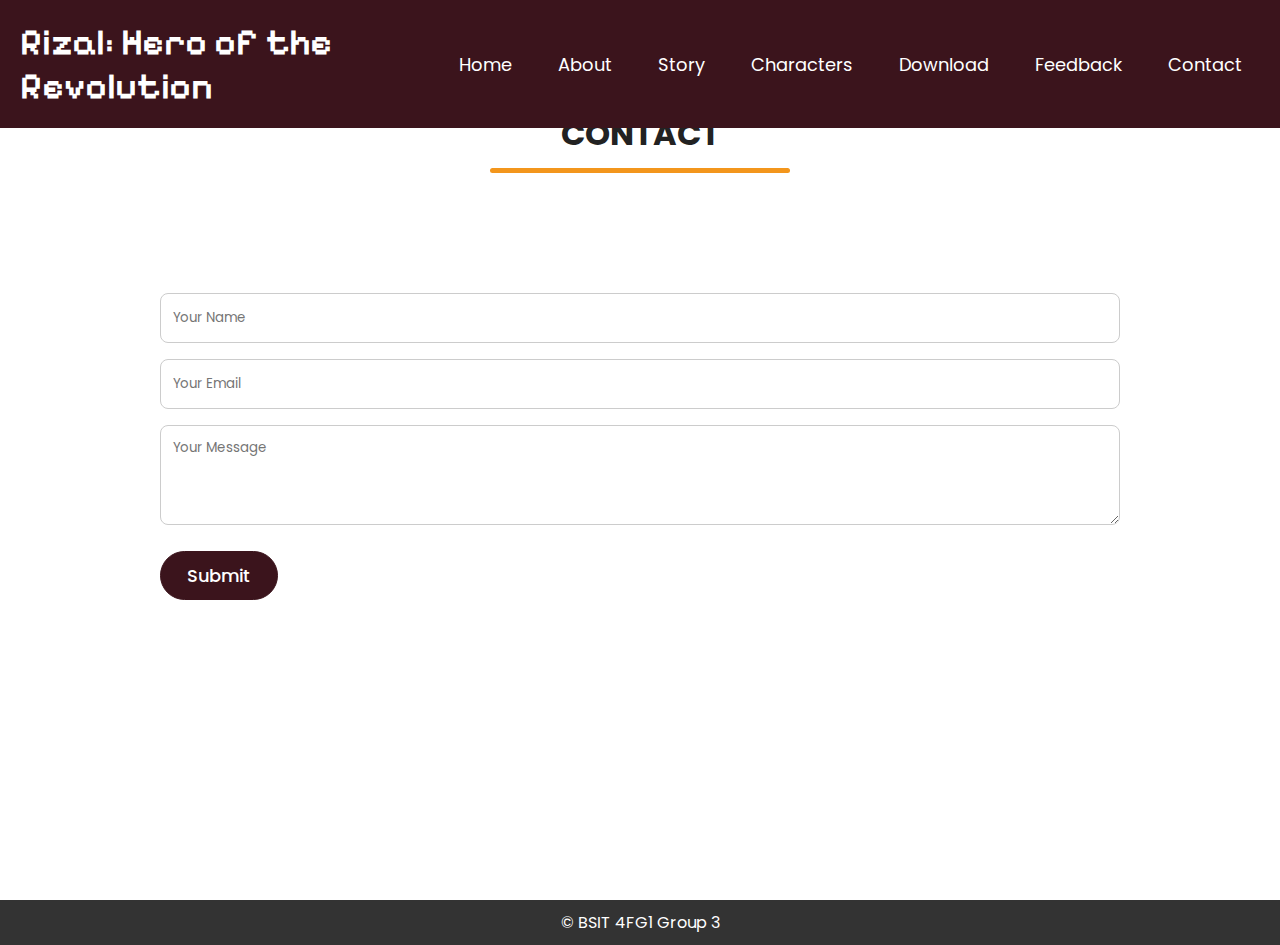
<file: contact.html>
<html lang="en">
<head>
    <meta charset="UTF-8">
    <meta name="viewport" content="width=device-width, initial-scale=1.0">
    <title>Rizal: Hero of the Revolution</title>
    <link rel="stylesheet" href="https://cdnjs.cloudflare.com/ajax/libs/font-awesome/6.6.0/css/all.min.css">
    <link rel="icon" href="/images/RHOTR.png" type="image/x-icon">
    <link rel="stylesheet" href="style.css">
</head>
<body>
    <!--Header / Nav Bar-->
    <header>
        <nav class="nav-bar section-content">
            <a href="index.html" class="nav-logo">
                <h2 class="logo-text">Rizal: Hero of the Revolution</h2>
            </a>
            <ul class="nav-menu">
                <button id="menu-close-button" class="fas fa-times"></button>
                
                <li class="nav-item">
                    <a href="index.html" class="nav-link">Home</a>
                </li>
                <li class="nav-item">
                    <a href="about.html" class="nav-link">About</a>
                </li>
                <li class="nav-item">
                    <a href="story.html" class="nav-link">Story</a>
                </li>
                <li class="nav-item">
                    <a href="characters.html" class="nav-link">Characters</a>
                </li>

                <li class="nav-item">
                    <a href="download.html" class="nav-link">Download</a>
                </li>
                <li class="nav-item">
                    <a href="feedback.html" class="nav-link">Feedback</a>
                </li>
                <li class="nav-item">
                    <a href="contact.html" class="nav-link">Contact</a>
                </li>
            </ul>

            <button id="menu-open-button" class="fas fa-bars"></button>
        </nav>
    </header>

    <!--Contact Section-->
    <section class="contact-section">
        <h2 class="section-title">Contact</h2>
        <div class="section-content">
            <form action="https://api.web3forms.com/submit" method="POST" class="contact-form">
                <input type="hidden" name="access_key" value="ced78fee-8363-472e-9b8f-a395ea7451a4">
                <input type="text" name="name" placeholder="Your Name" class="form-input" required>
                <input type="email" name="email" placeholder="Your Email" class="form-input" required>
                <textarea name="message" placeholder="Your Message" class="form-input" required></textarea>
                <input type="hidden" name="redirect" value="https://web3forms.com/success">
                <button type="submit" class="submit-button">Submit</button>
            </form>
        </div>        
        
    </section>

    <!--Footer-->
        <footer class="footer-section">
            <div class="section-content">
                <p class="footer-text">© BSIT 4FG1 Group 3</p>
            </div>
        </footer>
    
    <script src="script.js"></script>
</body>
</html>
</file>
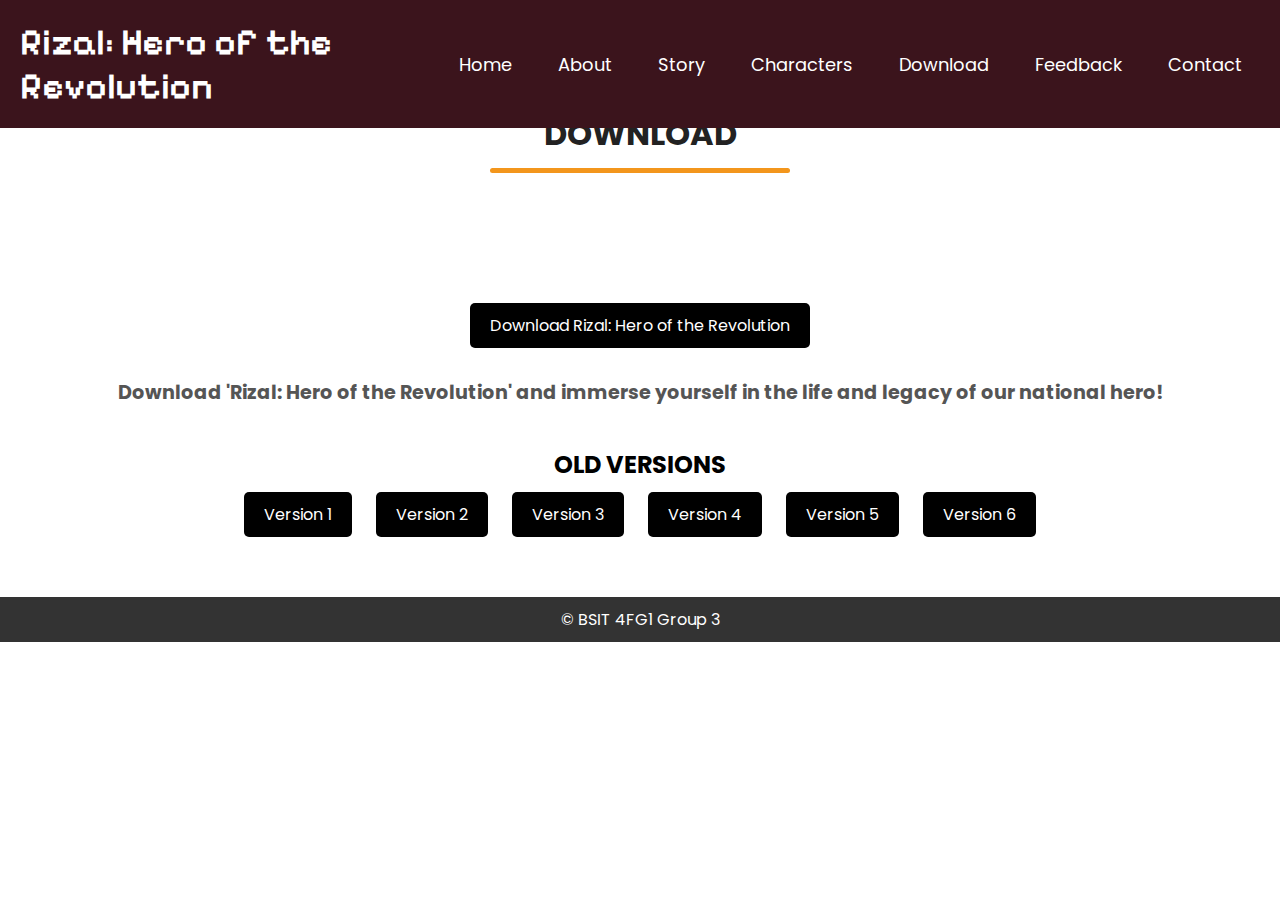
<file: download.html>
<html lang="en">
<head>
    <meta charset="UTF-8">
    <meta name="viewport" content="width=device-width, initial-scale=1.0">
    <title>Rizal: Hero of the Revolution</title>
    <link rel="stylesheet" href="https://cdnjs.cloudflare.com/ajax/libs/font-awesome/6.6.0/css/all.min.css">
    <link rel="icon" href="/images/RHOTR.png" type="image/x-icon">
    <link rel="stylesheet" href="style.css">
</head>
<body>
    <!--Header / Nav Bar-->
    <header>
        <nav class="nav-bar section-content">
            <a href="index.html" class="nav-logo">
                <h2 class="logo-text">Rizal: Hero of the Revolution</h2>
            </a>
            <ul class="nav-menu">
                <button id="menu-close-button" class="fas fa-times"></button>
                
                <li class="nav-item">
                    <a href="index.html" class="nav-link">Home</a>
                </li>
                <li class="nav-item">
                    <a href="about.html" class="nav-link">About</a>
                </li>
                <li class="nav-item">
                    <a href="story.html" class="nav-link">Story</a>
                </li>
                <li class="nav-item">
                    <a href="characters.html" class="nav-link">Characters</a>
                </li>

                <li class="nav-item">
                    <a href="download.html" class="nav-link">Download</a>
                </li>
                <li class="nav-item">
                    <a href="feedback.html" class="nav-link">Feedback</a>
                </li>
                <li class="nav-item">
                    <a href="contact.html" class="nav-link">Contact</a>
                </li>
            </ul>

            <button id="menu-open-button" class="fas fa-bars"></button>
        </nav>
    </header>

    <!--Download-->
    <section class="download-section">
        <div class="section-content">
            <div class="download-details">
                <h2 class="section-title">Download</h2>
                <button class="download-button" onclick="downloadFile('https://drive.google.com/uc?export=download&id=1xFA-cXF8Y9beIHNFhaVqGXdBBMB3Nbw3', 'Rizal_Hero_Version7')">Download Rizal: Hero of the Revolution</button>
                <h4>Download 'Rizal: Hero of the Revolution' and immerse yourself in the life and legacy of our national hero!</h4>
                <h2>OLD VERSIONS</h2>
                <button onclick="downloadFile('https://drive.google.com/uc?export=download&id=1BRqm-MkITm_lhk_RIn0ZZtL5ADF0lHmm', 'Rizal_Hero_Version1')">Version 1</button>
                <button onclick="downloadFile('https://drive.google.com/uc?export=download&id=16qRWRiWY2iQdfltoSBR11JBWRJp5eHuF', 'Rizal_Hero_Version2')">Version 2</button>
                <button onclick="downloadFile('https://drive.google.com/uc?export=download&id=17A5JwklaQ2YYeH-u_aDWwHWHtvBkmDWi', 'Rizal_Hero_Version3')">Version 3</button>
                <button onclick="downloadFile('https://drive.google.com/uc?export=download&id=1ZPHnFAPUsTL3vOzzPmU9ZeeVmfh0WwsX', 'Rizal_Hero_Version4')">Version 4</button>
                <button onclick="downloadFile('https://drive.google.com/uc?export=download&id=1lm6jPHmV-ROa5mIF2XKH0guiDCJmT0ei', 'Rizal_Hero_Version5')">Version 5</button>
                <button onclick="downloadFile('https://drive.google.com/uc?export=download&id=1xFA-cXF8Y9beIHNFhaVqGXdBBMB3Nbw3', 'Rizal_Hero_Version6')">Version 6</button>
            </div>
        </div>
    </section>

    <!--Footer-->
        <footer class="footer-section">
            <div class="section-content">
                <p class="footer-text">© BSIT 4FG1 Group 3</p>
            </div>
        </footer>
    
    <script src="script.js"></script>
</body>
</html>
</file>
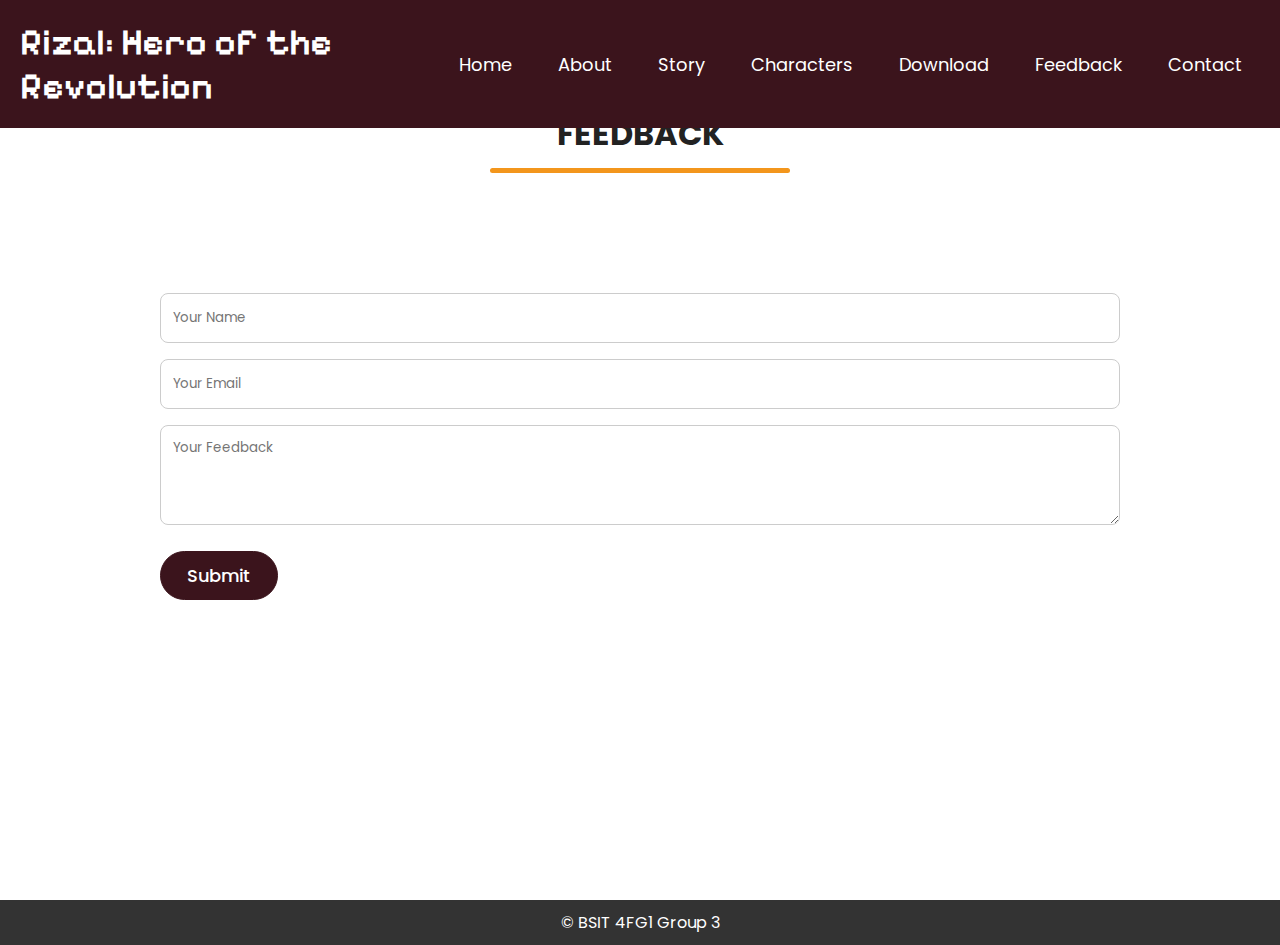
<file: feedback.html>
<html lang="en">
<head>
    <meta charset="UTF-8">
    <meta name="viewport" content="width=device-width, initial-scale=1.0">
    <title>Rizal: Hero of the Revolution</title>
    <link rel="stylesheet" href="https://cdnjs.cloudflare.com/ajax/libs/font-awesome/6.6.0/css/all.min.css">
    <link rel="stylesheet" href="style.css">
</head>
<body>
    <!--Header / Nav Bar-->
    <header>
        <nav class="nav-bar section-content">
            <a href="index.html" class="nav-logo">
                <h2 class="logo-text">Rizal: Hero of the Revolution</h2>
            </a>
            <ul class="nav-menu">
                <button id="menu-close-button" class="fas fa-times"></button>
                
                <li class="nav-item">
                    <a href="index.html" class="nav-link">Home</a>
                </li>
                <li class="nav-item">
                    <a href="about.html" class="nav-link">About</a>
                </li>
                <li class="nav-item">
                    <a href="story.html" class="nav-link">Story</a>
                </li>
                <li class="nav-item">
                    <a href="characters.html" class="nav-link">Characters</a>
                </li>

                <li class="nav-item">
                    <a href="download.html" class="nav-link">Download</a>
                </li>
                <li class="nav-item">
                    <a href="feedback.html" class="nav-link">Feedback</a>
                </li>
                <li class="nav-item">
                    <a href="contact.html" class="nav-link">Contact</a>
                </li>
            </ul>

            <button id="menu-open-button" class="fas fa-bars"></button>
        </nav>
    </header>

    <!--Contact Section-->
    <section class="contact-section">
        <h2 class="section-title">Feedback</h2>
        <div class="section-content">
            <form action="https://api.web3forms.com/submit" method="POST" class="contact-form">
                <input type="hidden" name="access_key" value="ced78fee-8363-472e-9b8f-a395ea7451a4">
                <input type="text" name="name" placeholder="Your Name" class="form-input" required>
                <input type="email" name="email" placeholder="Your Email" class="form-input" required>
                <textarea name="message" placeholder="Your Feedback" class="form-input" required></textarea>
                <input type="hidden" name="redirect" value="https://web3forms.com/success">
                <button type="submit" class="submit-button">Submit</button>
            </form>
        </div>        
        
    </section>

    <!--Footer-->
        <footer class="footer-section">
            <div class="section-content">
                <p class="footer-text">© BSIT 4FG1 Group 3</p>
            </div>
        </footer>

    <script src="script.js"></script>
</body>
</html>
</file>
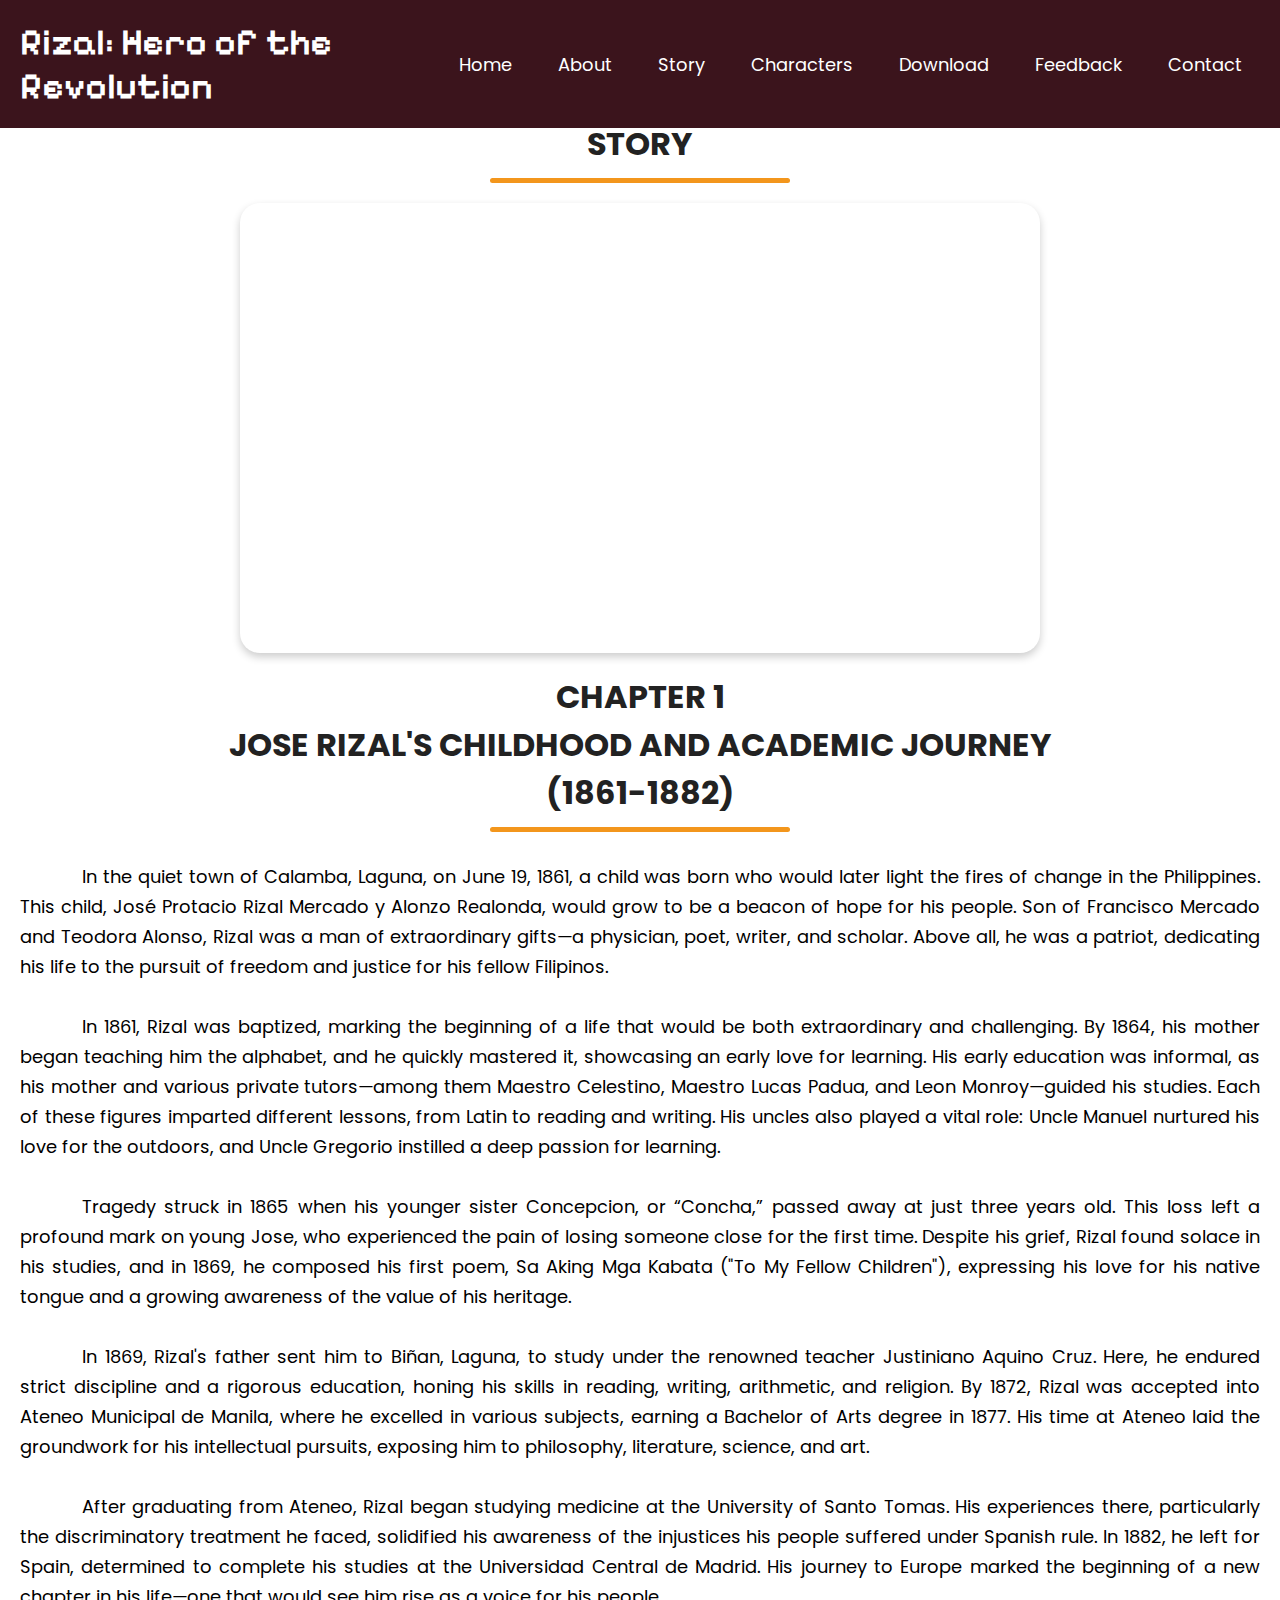
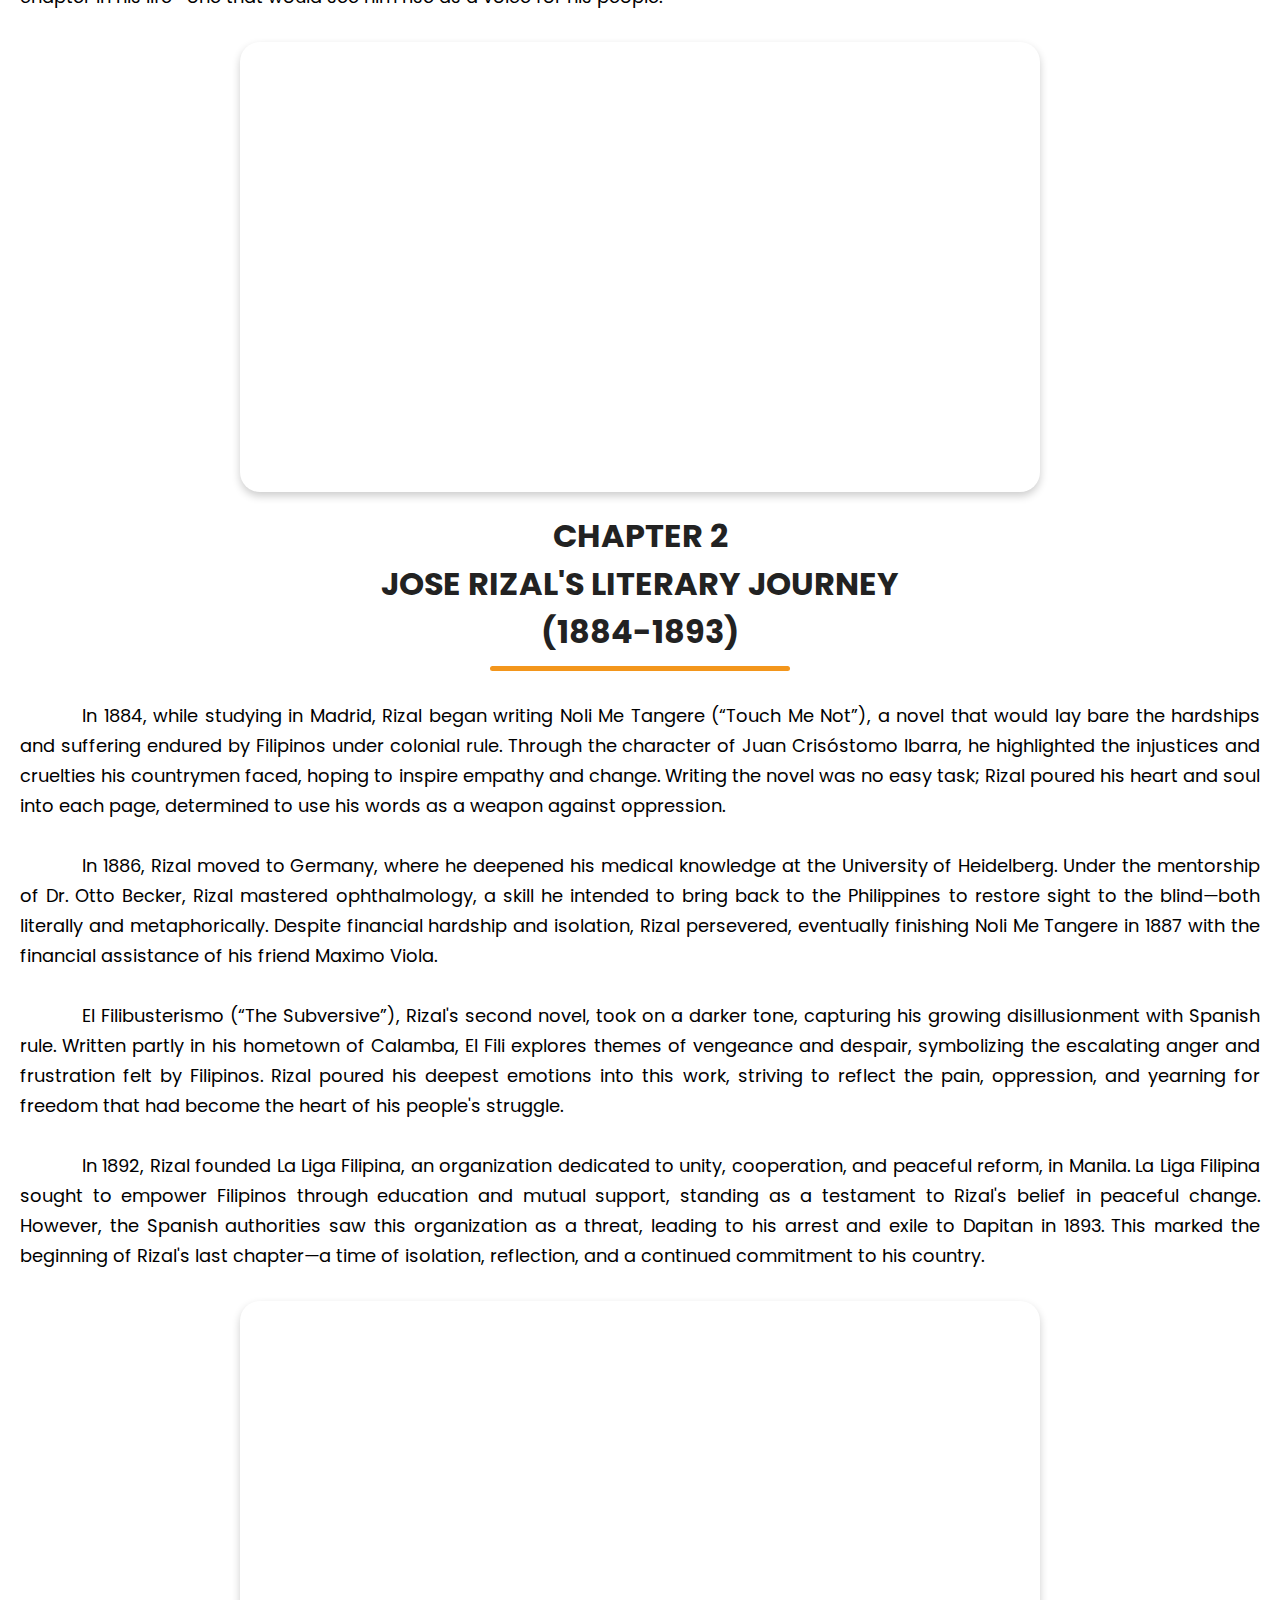
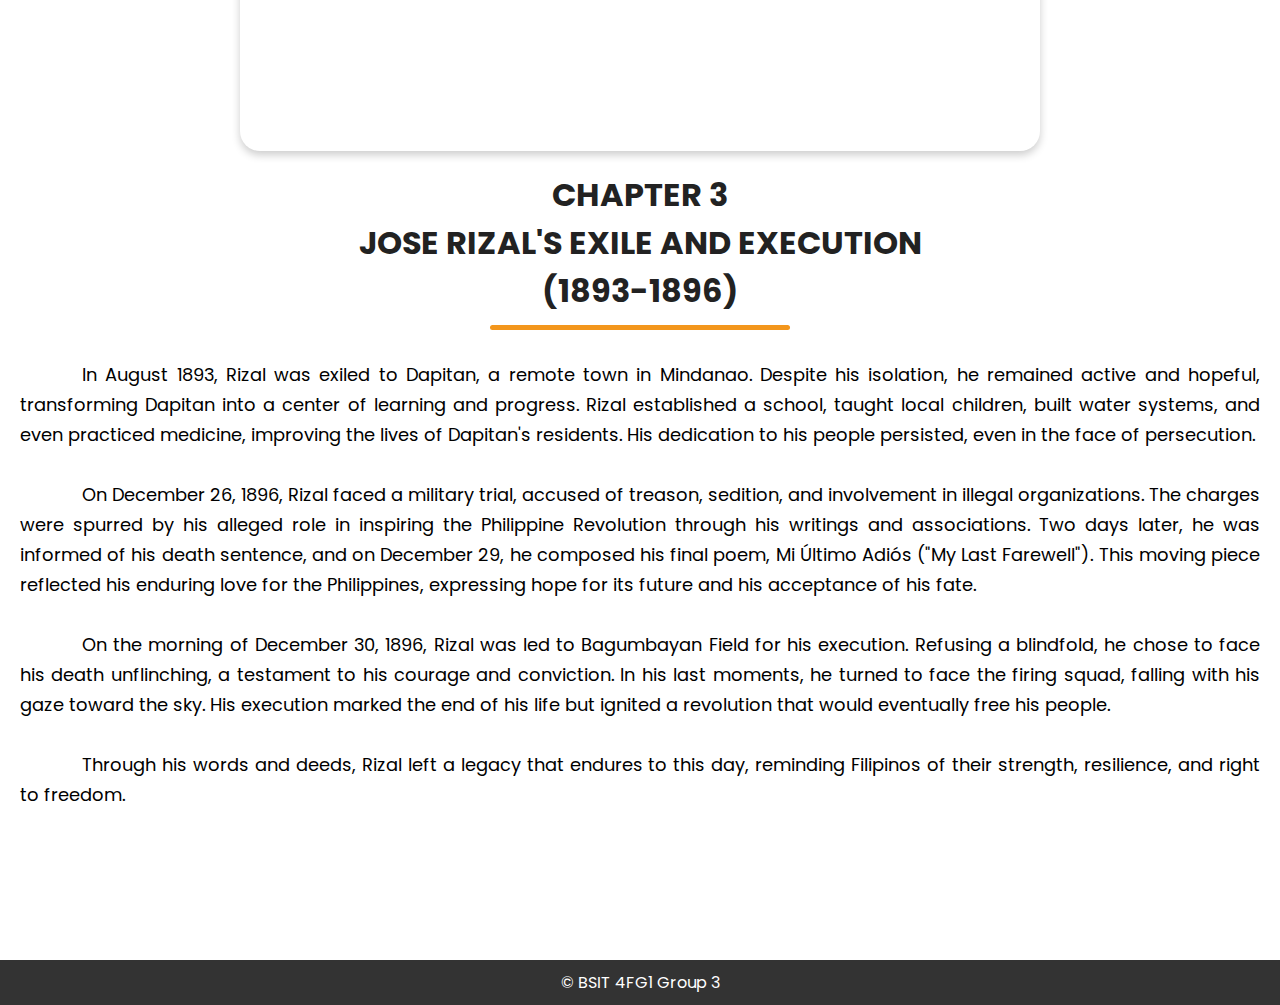
<file: story.html>
<html lang="en">
<head>
    <meta charset="UTF-8">
    <meta name="viewport" content="width=device-width, initial-scale=1.0">
    <title>Rizal: Hero of the Revolution</title>
    <link rel="stylesheet" href="https://cdnjs.cloudflare.com/ajax/libs/font-awesome/6.6.0/css/all.min.css">
    <link rel="icon" href="/images/RHOTR.png" type="image/x-icon">
    <link rel="stylesheet" href="style.css">
</head>
<body>
    <!--Header / Nav Bar-->
    <header>
        <nav class="nav-bar section-content">
            <a href="index.html" class="nav-logo">
                <h2 class="logo-text">Rizal: Hero of the Revolution</h2>
            </a>
            <ul class="nav-menu">
                <button id="menu-close-button" class="fas fa-times"></button>
                
                <li class="nav-item">
                    <a href="index.html" class="nav-link">Home</a>
                </li>
                <li class="nav-item">
                    <a href="about.html" class="nav-link">About</a>
                </li>
                <li class="nav-item">
                    <a href="story.html" class="nav-link">Story</a>
                </li>
                <li class="nav-item">
                    <a href="characters.html" class="nav-link">Characters</a>
                </li>

                <li class="nav-item">
                    <a href="download.html" class="nav-link">Download</a>
                </li>
                <li class="nav-item">
                    <a href="feedback.html" class="nav-link">Feedback</a>
                </li>
                <li class="nav-item">
                    <a href="contact.html" class="nav-link">Contact</a>
                </li>
            </ul>

            <button id="menu-open-button" class="fas fa-bars"></button>
        </nav>
    </header>

    <!--Story-->
    <section class="story-section">
        <div class="section-content">
            <div class="story-details">
                <h2 class="section-title">Story</h2>
                <iframe class="chapter-video" src="https://www.youtube.com/embed/uNiOqn0yuXA?si=TLZ59ZU3dX8NXc-v&rel=0&modestbranding=1&controls=1&autoplay=0&disablekb=1" 
                    title="Chapter 1: Childhood and Academic Journey" 
                    frameborder="0" allow="accelerometer; autoplay; clipboard-write; encrypted-media; gyroscope; picture-in-picture" allowfullscreen>
                </iframe>
                <h2 class="section-title">Chapter 1<br>Jose Rizal's Childhood and Academic Journey<br>(1861-1882)</h2>
                <p class="text">In the quiet town of Calamba, Laguna, on June 19, 1861, a child was born who would later light the fires of change in the Philippines. 
                    This child, José Protacio Rizal Mercado y Alonzo Realonda, would grow to be a beacon of hope for his people. Son of Francisco Mercado and Teodora Alonso, 
                    Rizal was a man of extraordinary gifts—a physician, poet, writer, and scholar. Above all, he was a patriot, dedicating his life to the pursuit of freedom and justice for his fellow Filipinos.</p>
                <p class="text">In 1861, Rizal was baptized, marking the beginning of a life that would be both extraordinary and challenging. By 1864, his mother began teaching him the alphabet, 
                    and he quickly mastered it, showcasing an early love for learning. His early education was informal, as his mother and various private tutors—among them Maestro Celestino, Maestro Lucas Padua, 
                    and Leon Monroy—guided his studies. Each of these figures imparted different lessons, from Latin to reading and writing. His uncles also played a vital role: Uncle Manuel nurtured his love for the outdoors, 
                    and Uncle Gregorio instilled a deep passion for learning.</p>
                <p class="text">Tragedy struck in 1865 when his younger sister Concepcion, or “Concha,” passed away at just three years old. This loss left a profound mark on young Jose, 
                    who experienced the pain of losing someone close for the first time. Despite his grief, Rizal found solace in his studies, and in 1869, he composed his first poem, 
                    Sa Aking Mga Kabata ("To My Fellow Children"), expressing his love for his native tongue and a growing awareness of the value of his heritage.</p>
                <p class="text">In 1869, Rizal's father sent him to Biñan, Laguna, to study under the renowned teacher Justiniano Aquino Cruz. Here, he endured strict discipline and a rigorous education, 
                    honing his skills in reading, writing, arithmetic, and religion. By 1872, Rizal was accepted into Ateneo Municipal de Manila, where he excelled in various subjects, 
                    earning a Bachelor of Arts degree in 1877. His time at Ateneo laid the groundwork for his intellectual pursuits, exposing him to philosophy, literature, science, and art.</p>
                <p class="text">After graduating from Ateneo, Rizal began studying medicine at the University of Santo Tomas. His experiences there, particularly the discriminatory treatment he faced, 
                    solidified his awareness of the injustices his people suffered under Spanish rule. In 1882, he left for Spain, determined to complete his studies at the Universidad Central de Madrid. 
                    His journey to Europe marked the beginning of a new chapter in his life—one that would see him rise as a voice for his people.</p>
                
                <iframe class="chapter-video" src="https://www.youtube.com/embed/uNiOqn0yuXA?si=TLZ59ZU3dX8NXc-v&rel=0&modestbranding=1&controls=1&autoplay=0&disablekb=1" 
                    title="Chapter 2: Jose Rizal's Literary Journey" 
                    frameborder="0" allow="accelerometer; autoplay; clipboard-write; encrypted-media; gyroscope; picture-in-picture" allowfullscreen>
                </iframe>
                <h2 class="section-title">Chapter 2<br>Jose Rizal's Literary Journey<br>(1884-1893)</h2>
                <p class="text">In 1884, while studying in Madrid, Rizal began writing Noli Me Tangere (“Touch Me Not”), a novel that would lay bare the hardships and suffering endured by Filipinos under colonial rule. 
                    Through the character of Juan Crisóstomo Ibarra, he highlighted the injustices and cruelties his countrymen faced, hoping to inspire empathy and change. Writing the novel was no easy task; Rizal 
                    poured his heart and soul into each page, determined to use his words as a weapon against oppression.</p>
                <p class="text">In 1886, Rizal moved to Germany, where he deepened his medical knowledge at the University of Heidelberg. Under the mentorship of Dr. Otto Becker, Rizal mastered ophthalmology, 
                    a skill he intended to bring back to the Philippines to restore sight to the blind—both literally and metaphorically. Despite financial hardship and isolation, Rizal persevered, eventually 
                    finishing Noli Me Tangere in 1887 with the financial assistance of his friend Maximo Viola.</p>
                <p class="text">El Filibusterismo (“The Subversive”), Rizal's second novel, took on a darker tone, capturing his growing disillusionment with Spanish rule. Written partly in his hometown of Calamba, 
                    El Fili explores themes of vengeance and despair, symbolizing the escalating anger and frustration felt by Filipinos. Rizal poured his deepest emotions into this work, striving to reflect the pain, 
                    oppression, and yearning for freedom that had become the heart of his people's struggle.</p>
                <p class="text">In 1892, Rizal founded La Liga Filipina, an organization dedicated to unity, cooperation, and peaceful reform, in Manila. La Liga Filipina sought to empower Filipinos through education 
                    and mutual support, standing as a testament to Rizal's belief in peaceful change. However, the Spanish authorities saw this organization as a threat, leading to his arrest and exile to Dapitan in 1893. 
                    This marked the beginning of Rizal's last chapter—a time of isolation, reflection, and a continued commitment to his country.</p>

                <iframe class="chapter-video" src="https://www.youtube.com/embed/uNiOqn0yuXA?si=TLZ59ZU3dX8NXc-v&rel=0&modestbranding=1&controls=1&autoplay=0&disablekb=1" 
                    title="Chapter 3: Jose Rizal's Exile and Execution" 
                    frameborder="0" allow="accelerometer; autoplay; clipboard-write; encrypted-media; gyroscope; picture-in-picture" allowfullscreen>
                </iframe>
                <h2 class="section-title">Chapter 3<br>Jose Rizal's Exile and Execution<br>(1893-1896)</h2>
                <p class="text">In August 1893, Rizal was exiled to Dapitan, a remote town in Mindanao. Despite his isolation, he remained active and hopeful, transforming Dapitan into a center of learning and progress. 
                    Rizal established a school, taught local children, built water systems, and even practiced medicine, improving the lives of Dapitan's residents. His dedication to his people persisted, even in the 
                    face of persecution.</p>
                <p class="text">On December 26, 1896, Rizal faced a military trial, accused of treason, sedition, and involvement in illegal organizations. The charges were spurred by his alleged role in inspiring the 
                    Philippine Revolution through his writings and associations. Two days later, he was informed of his death sentence, and on December 29, he composed his final poem, Mi Último Adiós ("My Last Farewell"). 
                    This moving piece reflected his enduring love for the Philippines, expressing hope for its future and his acceptance of his fate.</p>
                <p class="text">On the morning of December 30, 1896, Rizal was led to Bagumbayan Field for his execution. Refusing a blindfold, he chose to face his death unflinching, a testament to his courage and conviction. 
                    In his last moments, he turned to face the firing squad, falling with his gaze toward the sky. His execution marked the end of his life but ignited a revolution that would eventually free his people.</p>
                <p class="text">Through his words and deeds, Rizal left a legacy that endures to this day, reminding Filipinos of their strength, resilience, and right to freedom.</p>
            </div>
            
        </div>
    </section>

    <!--Footer-->
        <footer class="footer-section">
            <div class="section-content">
                <p class="footer-text">© BSIT 4FG1 Group 3</p>
            </div>
        </footer>

    <script src="script.js"></script>
</body>
</html>
</file>
<file: style.css>
/*Import Google Font*/
@import url('https://fonts.googleapis.com/css2?family=Pixelify+Sans:wght@400..700&family=Poppins:ital,wght@0,400;0,500;0,600;0,700;1,400&display=swap');

* {
    margin: 0;
    padding: 0;
    box-sizing: border-box;
    font-family: "Poppins", sans-serif;
}

:root {
    /* Colors */
    --white-color: #fff;
    --dark-color: #252525;
    --primary-color: #3b141c;
    --secondary-color: #f3961c;
    --light-pink-color: #faf4f5;
    --medium-gray-color: #ccc;
  
    /* Font size */
    --font-size-s: 0.9rem;
    --font-size-n: 1rem;
    --font-size-m: 1.12rem;
    --font-size-l: 1.5rem;
    --font-size-xl: 2rem;
    --font-size-xxl: 2.3rem;
  
    /* Font weight */
    --font-weight-normal: 400;
    --font-weight-medium: 500;
    --font-weight-semibold: 600;
    --font-weight-bold: 700;
  
    /* Border radius */
    --border-radius-s: 8px;
    --border-radius-m: 30px;
    --border-radius-circle: 50%;
  
    /* Site max width */
    --site-max-width: 1300px;
  }


/*Styling for the whole site*/

ul {
    list-style: none;
}

a {
    text-decoration: none;
}

button {
    cursor: pointer;
    border: none;
    background: none;
}

img {
    width: 100%;
}

.section-content {
    margin: 0 auto;
    padding: 0 20px;
    max-width: var(--site-max-width);
}

.section-title {
    text-align: center;
    padding: 60px 0 100px;
    text-transform: uppercase;
    font-size: var(--font-size-xxl);
}

.section-title::after {
    content: "";
    width: 300px;
    height: 5px;
    display: block;
    margin: 10px auto 0;
    border-radius: var(--border-radius-s);
    background: var(--secondary-color);
}

.chapter-image {
    border-radius: var(--border-radius-m);
    margin: 50px 0 50px
}

/*Navbar styling*/

header {
    position: fixed;
    width: 100%;
    z-index: 5;
    background: var(--primary-color);
}

header .nav-bar {
    display: flex;
    padding: 20px;
    align-items: center;
    justify-content: space-between;
    max-width: 100%;
}

.nav-bar .nav-logo .logo-text {
    color: var(--white-color);
    font-size: var(--font-size-xxl);
    font-family: "Pixelify Sans", sans-serif;
    font-weight: var(--font-weight-semibold);
}

.nav-bar .nav-menu {
    display: flex;
    gap: 10px;
}

.nav-bar .nav-menu .nav-link {
    padding: 12px 18px;
    color: var(--white-color);
    font-size: var(--font-size-m);
    border-radius: var(--border-radius-m);
    transition: 0.3s ease;
}

.nav-bar .nav-menu .nav-link:hover {
    color: var(--primary-color);
    background: var(--secondary-color);
}

.nav-bar :where(#menu-close-button, #menu-open-button) {
    display: none;
}

/*Welcome Section*/
.welcome-section {
    min-height: 100vh;
    background: var(--primary-color);
}

.welcome-section .section-content {
    display: flex;
    align-items: center;
    min-height: 100vh;
    color: var(--white-color);
    justify-content: space-between;
}

.welcome-section .welcome-details .title {
    font-size: var(--font-size-xxl);
    color: var(--secondary-color);
    font-family: "Pixelify Sans", sans-serif;
}

.welcome-section .welcome-details .subtitle {
    margin-top: 8px;
    max-width: 70%;
    font-size: var(--font-size-xl);
    font-weight: var(--font-weight-semibold);
    font-family: "Pixelify Sans", sans-serif;
}

.welcome-section .welcome-details .description {
    max-width: 70%;
    margin: 24px 0 40px;
    font-size: var(--font-size-m);
}

.welcome-section .welcome-details .buttons {
    display: flex;
    gap: 23px;
}

.welcome-section .welcome-details .button {
    padding: 10px 26px;
    border: 2px solid transparent;
    color: var(--primary-color);
    border-radius: var(--border-radius-m);
    background: var(--secondary-color);
    font-weight: var(--font-weight-medium);
    transition: 0.3s ease;
}

.welcome-section .welcome-details .button:hover,
.welcome-section .welcome-details .contact-us {
    color: var(--white-color);
    border-color: var(--white-color);
    background: transparent;
}

.welcome-section .welcome-details .contact-us:hover {
    color: var(--primary-color);
    border-color: var(--secondary-color);
    background: var(--secondary-color);
}


.welcome-section .rizal-image-wrapper {
    max-width: 500px;
    margin-right: 30px;
}

/*About Section*/
.about-section {
    padding: 120px 0;
    background: var(--light-pink-color);
}

.about-section .section-content {
    display: flex;
    gap: 50px;
    align-items: center;
    justify-content: space-between;
}

.about-section .about-details .section-title {
    padding: 0;
}

.about-section .about-details .text {
    line-height: 30px;
    margin: 30px 0 30px;
    text-align: justify;
    text-indent: 5%;
    font-size: var(--font-size-m);
}

/*Story Section*/
.story-section {
    padding: 120px 0;
    background: var(--white-color);
}

.story-section .section-content {
    display: flex;
    gap: 50px;
    align-items: center;
    justify-content: space-between;
}

.story-section .story-details .section-title {
    padding: 0;
}

.story-section .story-details .text {
    line-height: 30px;
    margin: 30px 0 30px;
    text-align: justify;
    text-indent: 5%;
    font-size: var(--font-size-m);
}

/*Character Section*/
.character-section {
    padding: 120px 0;
    background: var(--light-pink-color);
}

.character-content {
    width: 100%;
    display: flex;
    gap: 40px;
    flex-wrap: wrap;
    justify-content: center;
    align-items: center;
}
  
.character-card {
    background-color: transparent;
    width: 300px;
    height: 300px;
    perspective: 1000px;
}
  
.character-card-inner {
    position: relative;
    width: 100%;
    height: 100%;
    transition: transform 0.6s;
    transform-style: preserve-3d;
}
  
.character-card-front, .character-card-back {
    position: absolute;
    width: 100%;
    height: 100%;
    backface-visibility: hidden;
}
  
.character-card-front {
    background-color: #bbb;
    display: flex;
    justify-content: center;
    align-items: center;
}
  
.character-card-back {
    background-color: var(--primary-color);
    color: white;
    display: flex;
    flex-direction: column;
    justify-content: center;
    align-items: center;
    text-align: center;
    padding: 10px;
    transform: rotateY(180deg);
}
  
.character-card:hover .character-card-inner {
    transform: rotateY(180deg);
}
  
.character-card-image {
    width: 100%;
    height: 100%;
    object-fit: cover;
}

/*Download Section
.download-section {
    padding: 120px 0;
    background: var(--white-color);
    text-align: center;
    width: 100%;
}

.download-button {
    margin: 80px 0 80px;
    font-size: var(--font-size-xxl);
    padding: 40px 80px;
    background-color: var(--primary-color);
    color: var(--white-color);
    border-radius: 30px;
    cursor: pointer;
    transition: background-color 0.3s ease, transform 0.2s ease;
}

.download-button:hover {
    color: var(--white-color);
    background-color: var(--secondary-color) ;
    transform: scale(1.05);
}*/
.download-section {
    text-align: center;
    padding: 50px 20px;
    background-color: #fff;
}

.section-title {
    font-size: 2rem;
    margin-bottom: 20px;
    color: #222;
}

.download-details h4 {
    font-size: 1.2rem;
    margin: 20px 0 40px;
    color: #555;
}

.download-button {
    display: inline-block;
    background-color: #007bff;
    color: white;
    border: none;
    padding: 15px 30px;
    font-size: 1.2rem;
    border-radius: 5px;
    cursor: pointer;
    margin-bottom: 20px;
    transition: background-color 0.3s ease;
}

.download-button:hover {
    background-color: #0056b3;
}

/* Old Versions */
.download-details button {
    background-color: black;
    color: white;
    border: none;
    padding: 10px 20px;
    font-size: 1rem;
    margin: 10px;
    border-radius: 5px;
    cursor: pointer;
    transition: background-color 0.3s ease;
}

.download-details button:hover {
    background-color: #444;
}

/*Contact Section*/
.contact-section {
    padding: 50px 0 100px;
    background: light var(--light-pink-color);
    height: 100vh;
}

.contact-section .section-content {
    display: flex;
    gap: 48px;
    align-items: center;
    justify-content: center;
    flex-direction: column; /* Stack the form vertically */
    width: 100%;
    max-width: 1000px; /* Limit the width */
}

.contact-section .contact-form .form-input {
    width: 100%;
    height: 50px;
    padding: 0 12px;
    outline: none;
    margin-bottom: 16px;
    background: var(--white-color);
    border-radius: var(--border-radius-s);
    border: 1px solid var(--medium-gray-color);
}

.contact-section .contact-form {
    max-width: 100%;
}

.contact-section .contact-form .form-input:focus {
    border-color: var(--secondary-color);
}


.contact-section .contact-form textarea.form-input {
    height: 100px;
    padding: 12px;
    resize: vertical;
}

.contact-section .contact-form .submit-button {
    padding: 10px 26px;
    margin-top: 10px;
    color: var(--white-color);
    font-size: var(--font-size-m);
    font-weight: var(--font-weight-medium);
    background: var(--primary-color);
    border-radius: var(--border-radius-m);
    border: 1px solid var(--primary-color);
    transition: 0.3s ease;
}

.contact-section .contact-form .submit-button:hover {
    color: var(--primary-color);
    background: transparent;
}

/*Footer Section*/
footer {
  background-color: #333;
  color: white;
  text-align: center;
  padding: 10px;
  position: relative;
  bottom: 0;
  width: 100%;
}

/*video*/
.chapter-video {
    width: 100%;
    max-width: 800px;
    height: 450px;
    margin: 20px auto;
    display: block;
    border: none;
    box-shadow: 0 4px 8px rgba(0, 0, 0, 0.2);
    border-radius: 20px;
}

/* Responsive media query code for max width 1000px */
@media screen and (max-width: 1000px) {
    :root {
        --font-size-m: 1rem;
        --font-size-l: 1.2rem;
        --font-size-xl: 1.4rem;
        --font-size-xxl: 1.6rem;
    }

    body.show-mobile-menu header::before{
        content: "";
        position: fixed;
        left: 0;
        top: 0;
        height: 100%;
        width: 100%;
        backdrop-filter: blur(5px);
        background: rgba(0,0,0,0.2);
    }

    .nav-bar :where(#menu-close-button, #menu-open-button) {
        display: block;
        font-size: var(--font-size-l);
    }

    .nav-bar #menu-close-button {
        position: absolute;
        right: 30px;
        top: 30px;
    }

    .nav-bar #menu-open-button {
        color: var(--white-color);
    }

    .nav-bar .nav-menu {
        display: block;
        position: fixed;
        left: -300px;
        top: 0;
        width: 300px;
        height: 100%;
        display: flex;
        flex-direction: column;
        align-items: center;
        padding-top: 100px;
        background: var(--white-color);
        transition: left 0.2s ease;
    }

    body.show-mobile-menu .nav-bar .nav-menu {
        left: 0;
    }

    .nav-bar .nav-menu .nav-link {
        color: var(--dark-color);
        display: block;
        margin-top: 17px;
        font-size: var(--font-size-l);
    }

    .welcome-section .section-content {
        gap: 50px;
        text-align: center;
        padding: 30px 20px 20px;
        flex-direction: column-reverse;
        justify-content: center;
    }

    .welcome-section .welcome-details :is(.subtitle, .description) {
        max-width: 100%;
    }

    .welcome-section .welcome-details .buttons {
        justify-content: center;
    }

    .welcome-section .rizal-image-wrapper {
        max-width: 270px;
        margin-right: 0;
    }
    .download-section {
        padding: 30px 10px;
    }

    .download-button,
    .download-details button {
        width: 50%;
        margin: 10px auto;
    }

    /*video*/
    .chapter-video {
        width: 100%;
        height: 100%;
        margin: 20px auto;
        display: block;
        border: none;
        box-shadow: 0 4px 8px rgba(0, 0, 0, 0.2);
        border-radius: 20px;
    }
}
</file>
